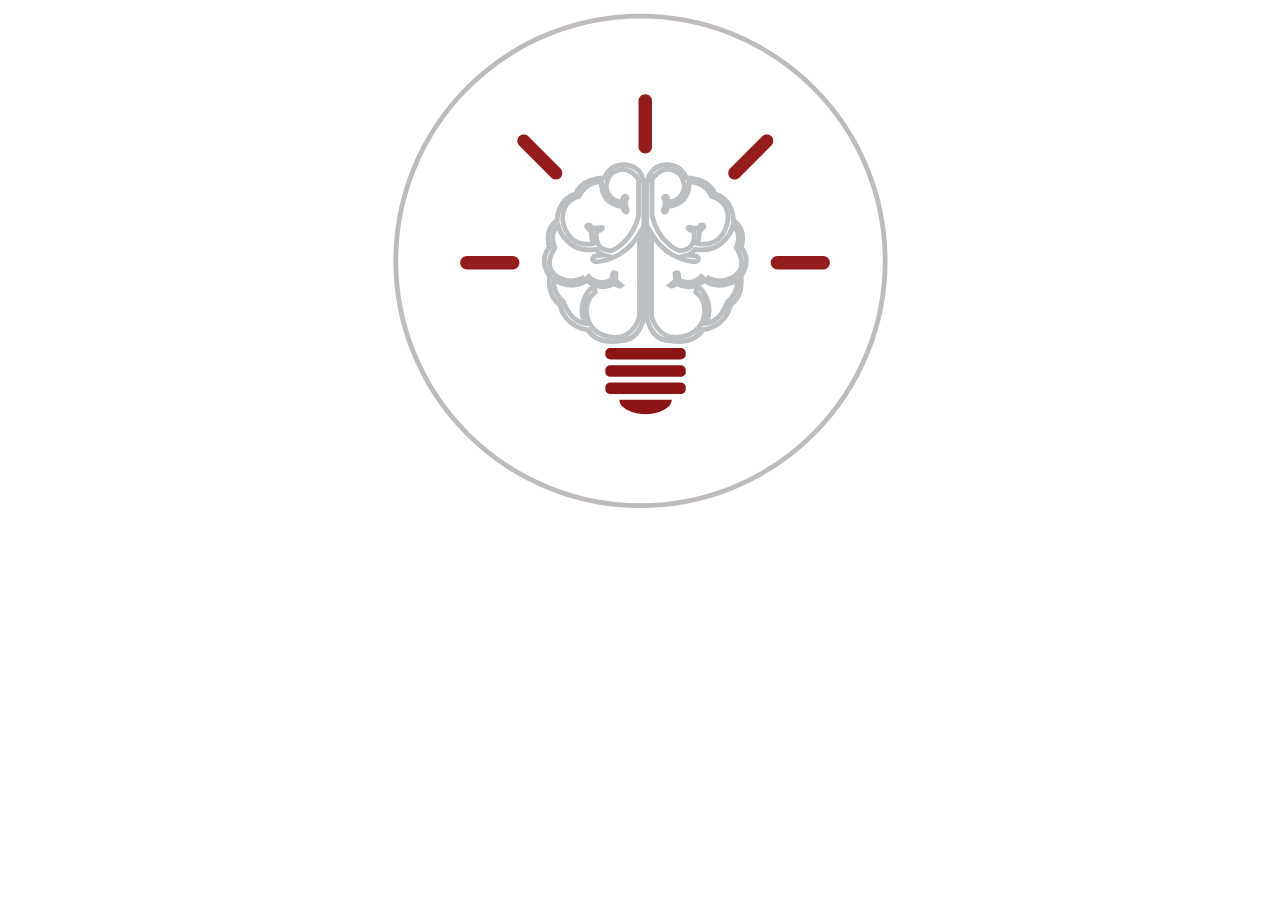
<file: images/cere/index.html>
<!DOCTYPE html>
<htm lang = "en" class= "no-js">
<head>
<meta charset = "UTF-8"/>
<meta http-equiv="Content-Type" content= "image/svg+xml"/>
<meta http-equiv="X-UA-Compatible" content="IE-egde, chrome=1">
<meta name="viewport" content="width=device-width, initial-scale=1.0">
<title>SVG</title>
<meta name="robots" content="index,follow">
<meta name="viewport" content="width=device-width, initial-scale=1.0">
 </head>

<body style="text-align:center;">
<img src="cere.svg" width="500px">
</body>


</html>
</file>
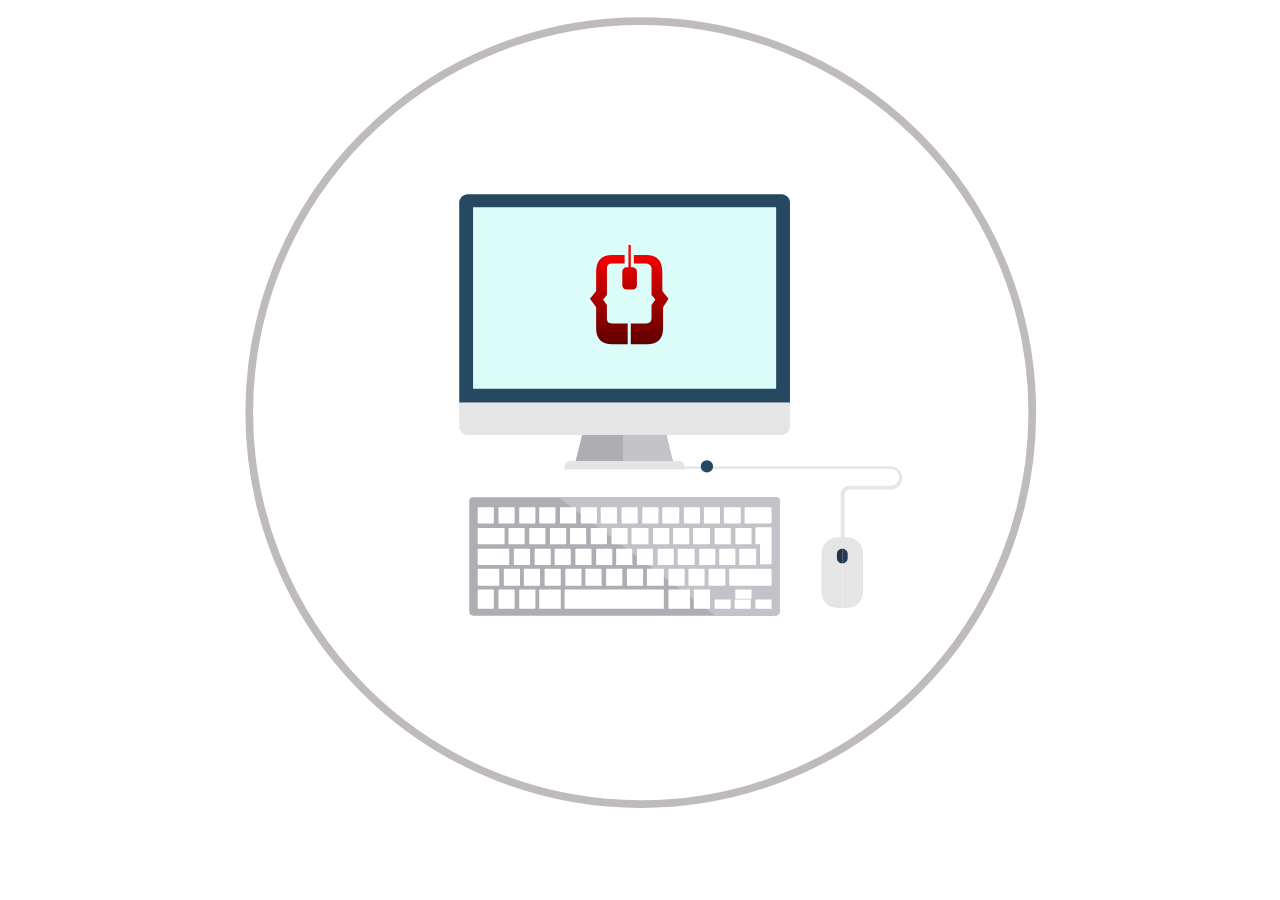
<file: images/compu/index.html>
<!DOCTYPE html>
<htm lang = "en" class= "no-js">
<head>
<meta charset = "UTF-8"/>
<meta http-equiv="Content-Type" content= "image/svg+xml"/>
<meta http-equiv="X-UA-Compatible" content="IE-egde, chrome=1">
<meta name="viewport" content="width=device-width, initial-scale=1.0">
<title>SVG</title>
<meta name="robots" content="index,follow">
<meta name="viewport" content="width=device-width, initial-scale=1.0">
 </head>

<body style="text-align:center;">
<img src="compu.svg" width="800px">



</body>


</html>
</file>
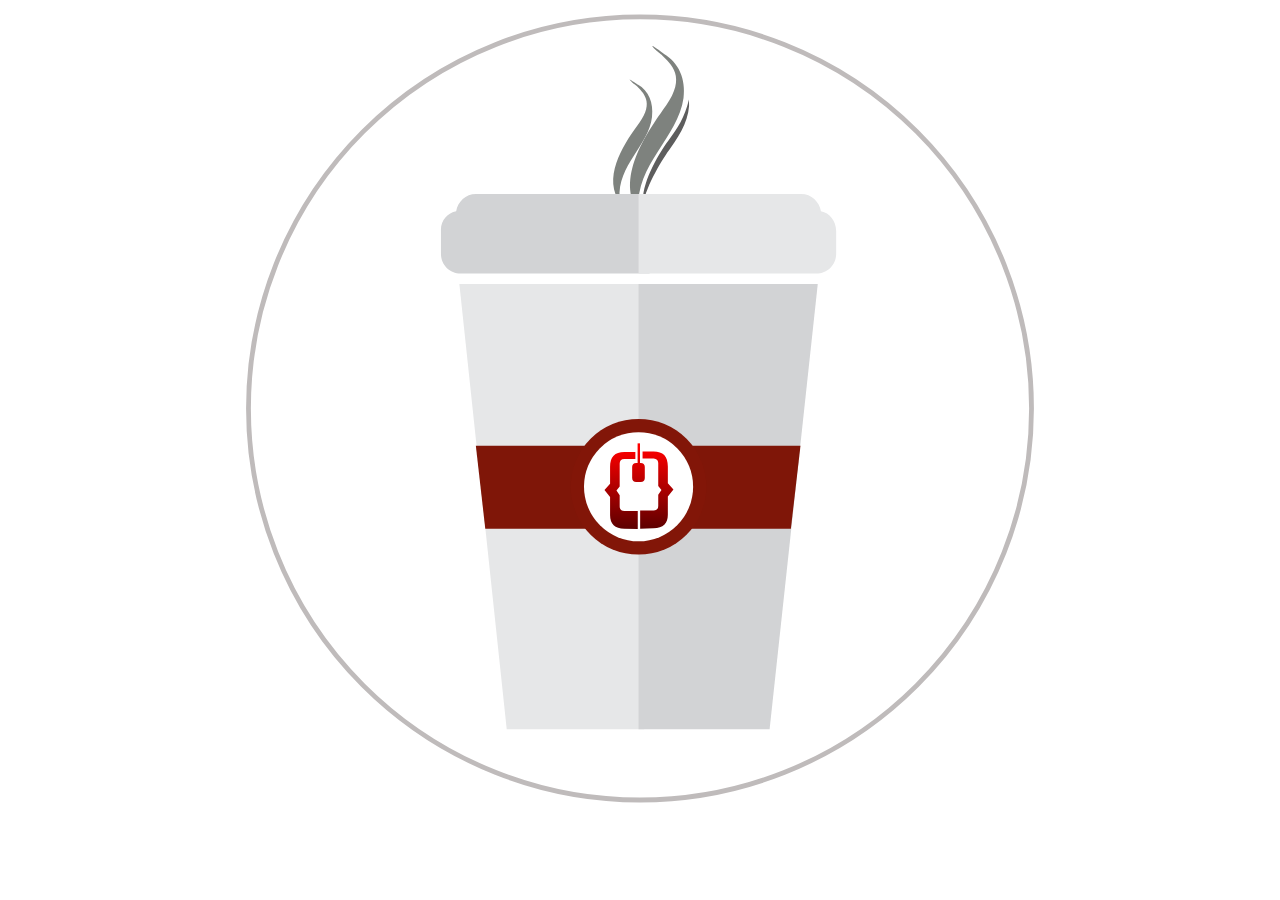
<file: images/interactive/index.html>
<!DOCTYPE html>
<htm lang = "en" class= "no-js">
<head>
<meta charset = "UTF-8"/>
<meta http-equiv="Content-Type" content= "image/svg+xml"/>
<meta http-equiv="X-UA-Compatible" content="IE-egde, chrome=1">
<meta name="viewport" content="width=device-width, initial-scale=1.0">
<title>SVG</title>
<meta name="robots" content="index,follow">
<meta name="viewport" content="width=device-width, initial-scale=1.0">
 </head>

<body style="text-align:center;">
<img src="mug.svg" width="800px">
</body>


</html>
</file>
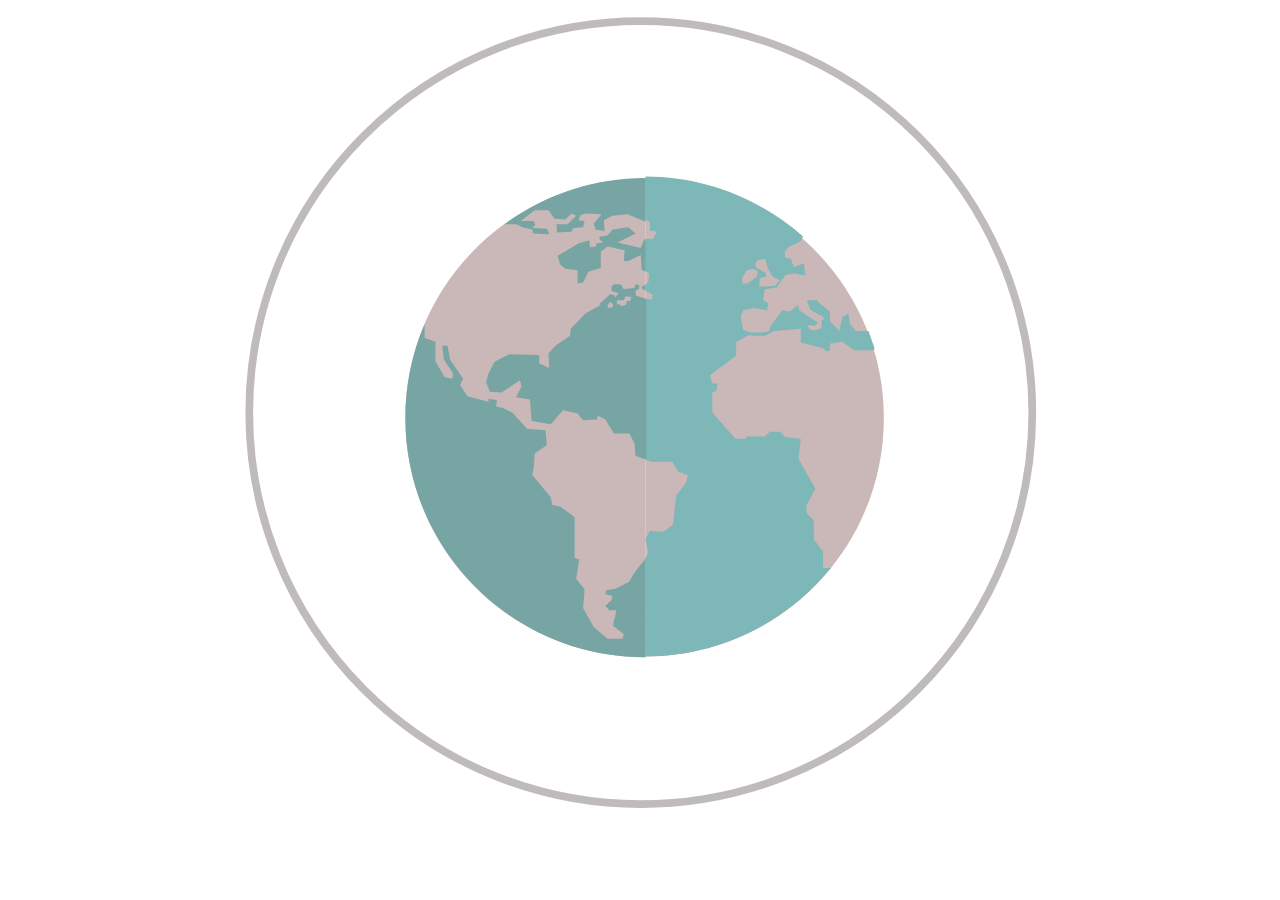
<file: images/mundo/index.html>
<!DOCTYPE html>
<htm lang = "en" class= "no-js">
<head>
<meta charset = "UTF-8"/>
<meta http-equiv="Content-Type" content= "image/svg+xml"/>
<meta http-equiv="X-UA-Compatible" content="IE-egde, chrome=1">
<meta name="viewport" content="width=device-width, initial-scale=1.0">
<title>SVG</title>
<meta name="robots" content="index,follow">
<meta name="viewport" content="width=device-width, initial-scale=1.0">
 </head>

<body style="text-align:center;">
<img src="mundo.svg" width="800px">



</body>


</html>
</file>
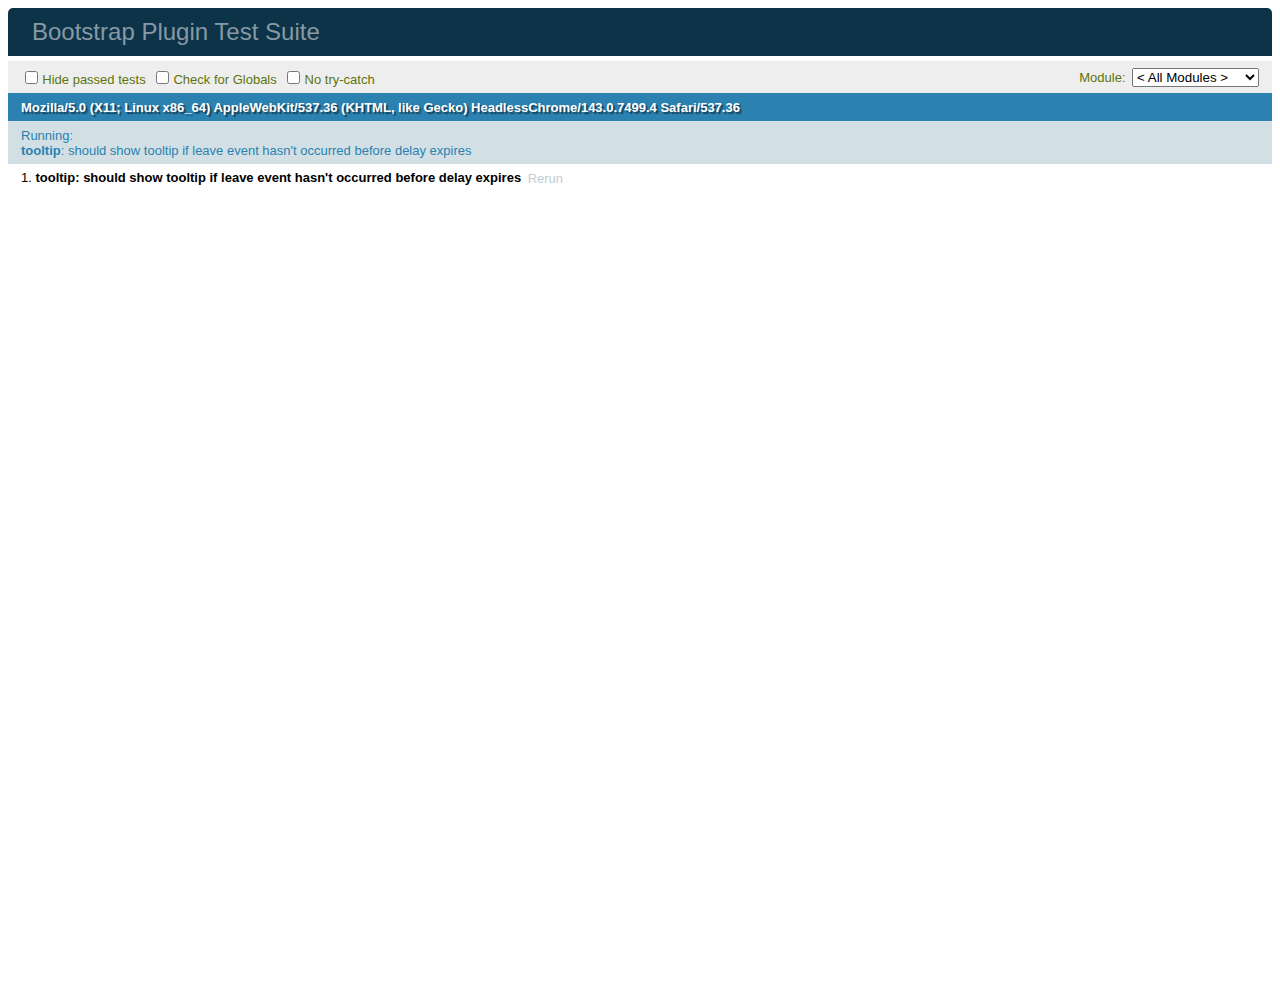
<file: bootstrap/js/tests/index.html>
<!DOCTYPE html>
<html>
  <head>
    <meta charset="utf-8">
    <title>Bootstrap Plugin Test Suite</title>
    <meta name="viewport" content="width=device-width, initial-scale=1">

    <!-- jQuery -->
    <script src="vendor/jquery.min.js"></script>

    <!-- QUnit -->
    <link rel="stylesheet" href="vendor/qunit.css" media="screen">
    <script src="vendor/qunit.js"></script>
    <style>
      #qunit-tests > li.pass {
        display: none;/* Make it easier to see failing tests in Sauce screencasts */
      }

      #qunit-fixture {
        top: 0;
        left: 0;
      }
    </style>
    <script>
      // See https://github.com/axemclion/grunt-saucelabs#test-result-details-with-qunit
      var log = []
      QUnit.done(function (testResults) {
        var tests = []
        for (var i = 0, len = log.length; i < len; i++) {
          var details = log[i]
          tests.push({
            name: details.name,
            result: details.result,
            expected: details.expected,
            actual: details.actual,
            source: details.source
          })
        }
        testResults.tests = tests

        window.global_test_results = testResults
      })

      QUnit.testStart(function (testDetails) {
        $(window).scrollTop(0)
        QUnit.log = function (details) {
          if (!details.result) {
            details.name = testDetails.name
            log.push(details)
          }
        }
      })

      // Cleanup
      QUnit.testDone(function () {
        $('#qunit-fixture').empty()
        $('#modal-test, .modal-backdrop').remove()
      })
    </script>

    <!-- Plugin sources -->
    <script>$.support.transition = false</script>
    <script src="../../js/alert.js"></script>
    <script src="../../js/button.js"></script>
    <script src="../../js/carousel.js"></script>
    <script src="../../js/collapse.js"></script>
    <script src="../../js/dropdown.js"></script>
    <script src="../../js/modal.js"></script>
    <script src="../../js/scrollspy.js"></script>
    <script src="../../js/tab.js"></script>
    <script src="../../js/tooltip.js"></script>
    <script src="../../js/popover.js"></script>
    <script src="../../js/affix.js"></script>

    <!-- Unit tests -->
    <script src="unit/alert.js"></script>
    <script src="unit/button.js"></script>
    <script src="unit/carousel.js"></script>
    <script src="unit/collapse.js"></script>
    <script src="unit/dropdown.js"></script>
    <script src="unit/modal.js"></script>
    <script src="unit/scrollspy.js"></script>
    <script src="unit/tab.js"></script>
    <script src="unit/tooltip.js"></script>
    <script src="unit/popover.js"></script>
    <script src="unit/affix.js"></script>

  </head>
  <body>
    <div id="qunit-container">
      <div id="qunit"></div>
      <div id="qunit-fixture"></div>
    </div>
  </body>
</html>
</file>
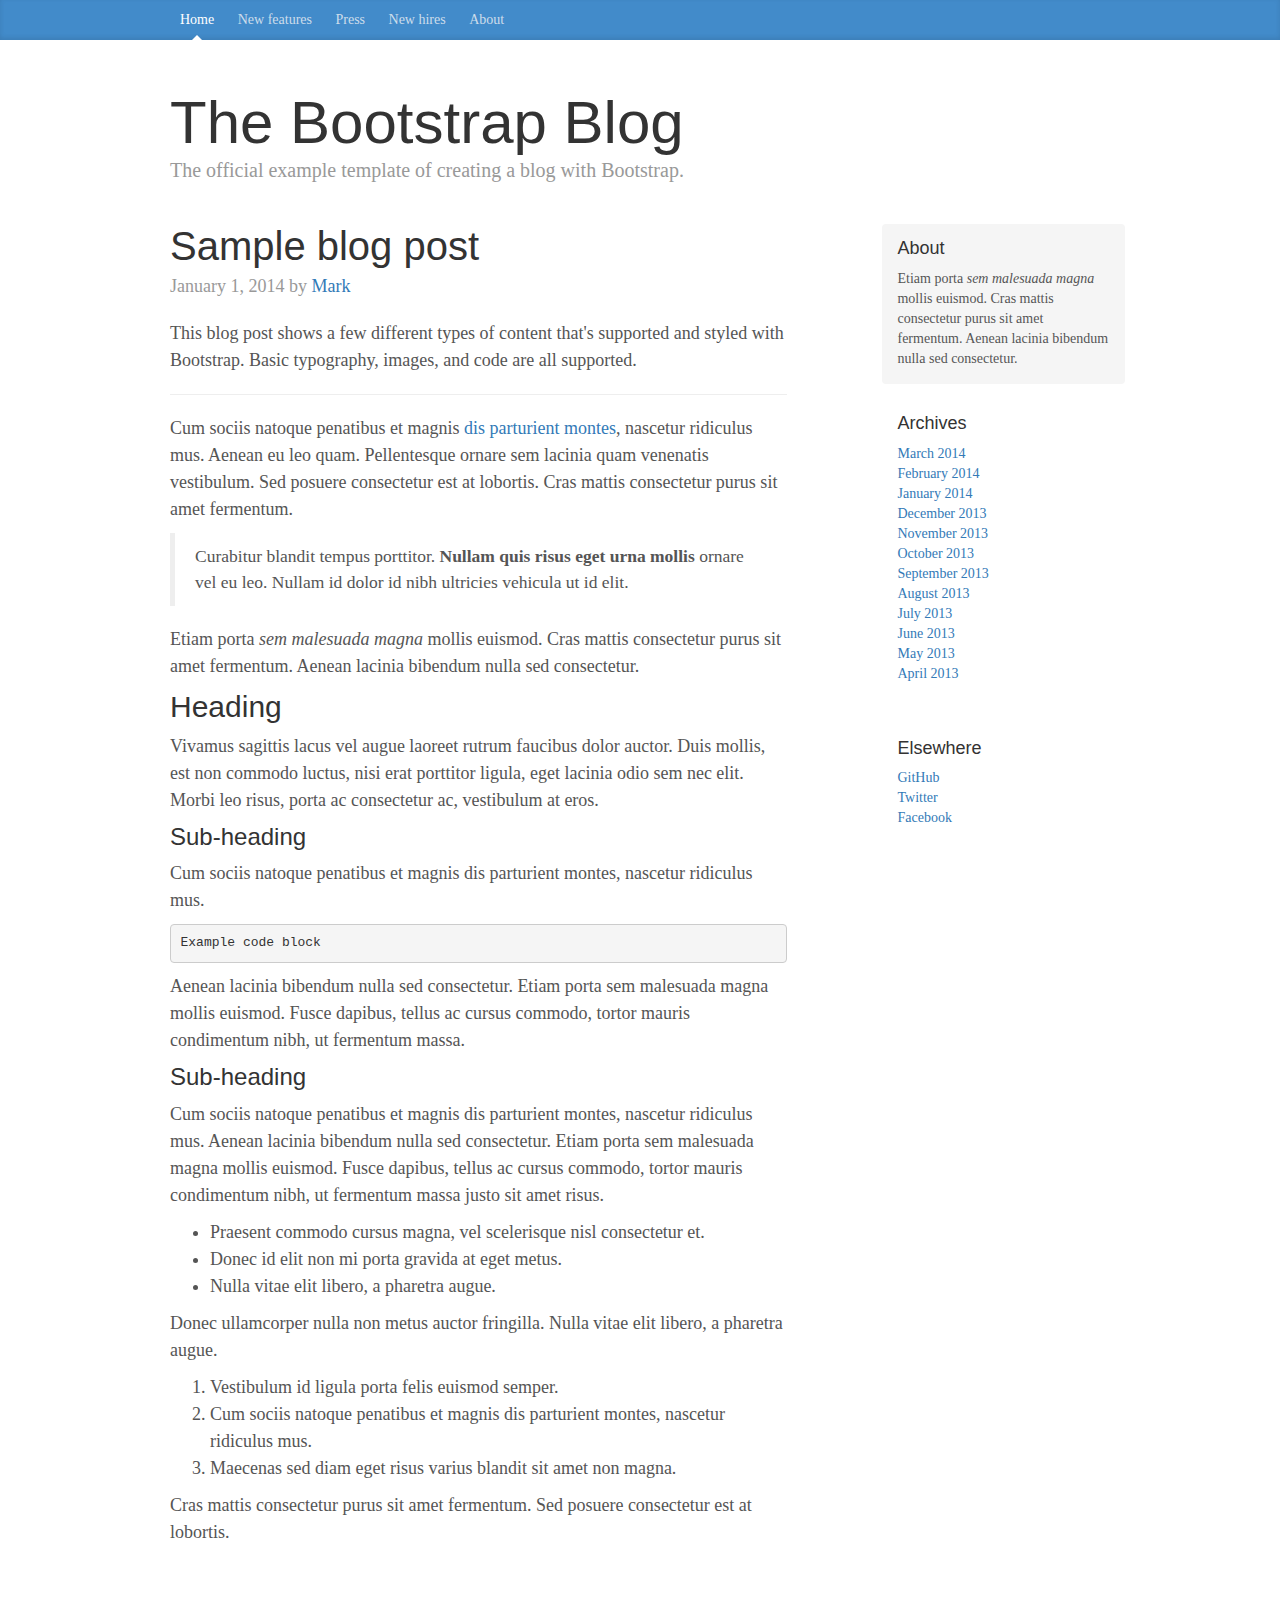
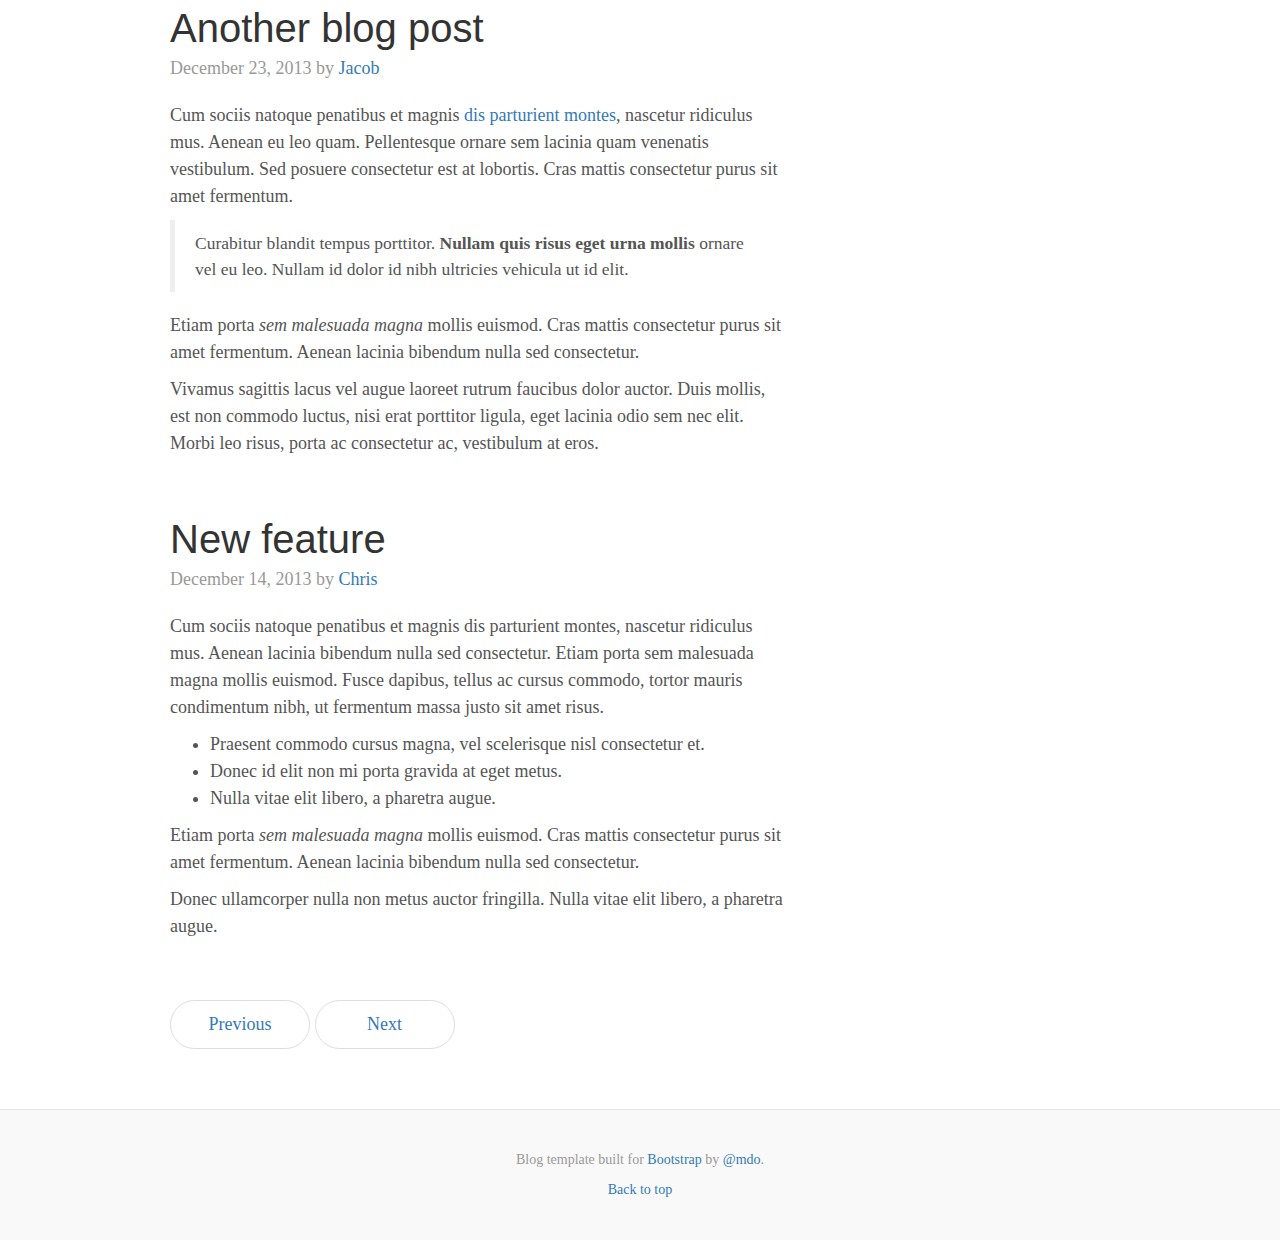
<file: bootstrap/docs/examples/blog/index.html>
<!DOCTYPE html>
<html lang="en">
  <head>
    <meta charset="utf-8">
    <meta http-equiv="X-UA-Compatible" content="IE=edge">
    <meta name="viewport" content="width=device-width, initial-scale=1">
    <meta name="description" content="">
    <meta name="author" content="">
    <link rel="icon" href="../../favicon.ico">

    <title>Blog Template for Bootstrap</title>

    <!-- Bootstrap core CSS -->
    <link href="../../dist/css/bootstrap.min.css" rel="stylesheet">

    <!-- Custom styles for this template -->
    <link href="blog.css" rel="stylesheet">

    <!-- Just for debugging purposes. Don't actually copy these 2 lines! -->
    <!--[if lt IE 9]><script src="../../assets/js/ie8-responsive-file-warning.js"></script><![endif]-->
    <script src="../../assets/js/ie-emulation-modes-warning.js"></script>

    <!-- HTML5 shim and Respond.js for IE8 support of HTML5 elements and media queries -->
    <!--[if lt IE 9]>
      <script src="https://oss.maxcdn.com/html5shiv/3.7.2/html5shiv.min.js"></script>
      <script src="https://oss.maxcdn.com/respond/1.4.2/respond.min.js"></script>
    <![endif]-->
  </head>

  <body>

    <div class="blog-masthead">
      <div class="container">
        <nav class="blog-nav">
          <a class="blog-nav-item active" href="#">Home</a>
          <a class="blog-nav-item" href="#">New features</a>
          <a class="blog-nav-item" href="#">Press</a>
          <a class="blog-nav-item" href="#">New hires</a>
          <a class="blog-nav-item" href="#">About</a>
        </nav>
      </div>
    </div>

    <div class="container">

      <div class="blog-header">
        <h1 class="blog-title">The Bootstrap Blog</h1>
        <p class="lead blog-description">The official example template of creating a blog with Bootstrap.</p>
      </div>

      <div class="row">

        <div class="col-sm-8 blog-main">

          <div class="blog-post">
            <h2 class="blog-post-title">Sample blog post</h2>
            <p class="blog-post-meta">January 1, 2014 by <a href="#">Mark</a></p>

            <p>This blog post shows a few different types of content that's supported and styled with Bootstrap. Basic typography, images, and code are all supported.</p>
            <hr>
            <p>Cum sociis natoque penatibus et magnis <a href="#">dis parturient montes</a>, nascetur ridiculus mus. Aenean eu leo quam. Pellentesque ornare sem lacinia quam venenatis vestibulum. Sed posuere consectetur est at lobortis. Cras mattis consectetur purus sit amet fermentum.</p>
            <blockquote>
              <p>Curabitur blandit tempus porttitor. <strong>Nullam quis risus eget urna mollis</strong> ornare vel eu leo. Nullam id dolor id nibh ultricies vehicula ut id elit.</p>
            </blockquote>
            <p>Etiam porta <em>sem malesuada magna</em> mollis euismod. Cras mattis consectetur purus sit amet fermentum. Aenean lacinia bibendum nulla sed consectetur.</p>
            <h2>Heading</h2>
            <p>Vivamus sagittis lacus vel augue laoreet rutrum faucibus dolor auctor. Duis mollis, est non commodo luctus, nisi erat porttitor ligula, eget lacinia odio sem nec elit. Morbi leo risus, porta ac consectetur ac, vestibulum at eros.</p>
            <h3>Sub-heading</h3>
            <p>Cum sociis natoque penatibus et magnis dis parturient montes, nascetur ridiculus mus.</p>
            <pre><code>Example code block</code></pre>
            <p>Aenean lacinia bibendum nulla sed consectetur. Etiam porta sem malesuada magna mollis euismod. Fusce dapibus, tellus ac cursus commodo, tortor mauris condimentum nibh, ut fermentum massa.</p>
            <h3>Sub-heading</h3>
            <p>Cum sociis natoque penatibus et magnis dis parturient montes, nascetur ridiculus mus. Aenean lacinia bibendum nulla sed consectetur. Etiam porta sem malesuada magna mollis euismod. Fusce dapibus, tellus ac cursus commodo, tortor mauris condimentum nibh, ut fermentum massa justo sit amet risus.</p>
            <ul>
              <li>Praesent commodo cursus magna, vel scelerisque nisl consectetur et.</li>
              <li>Donec id elit non mi porta gravida at eget metus.</li>
              <li>Nulla vitae elit libero, a pharetra augue.</li>
            </ul>
            <p>Donec ullamcorper nulla non metus auctor fringilla. Nulla vitae elit libero, a pharetra augue.</p>
            <ol>
              <li>Vestibulum id ligula porta felis euismod semper.</li>
              <li>Cum sociis natoque penatibus et magnis dis parturient montes, nascetur ridiculus mus.</li>
              <li>Maecenas sed diam eget risus varius blandit sit amet non magna.</li>
            </ol>
            <p>Cras mattis consectetur purus sit amet fermentum. Sed posuere consectetur est at lobortis.</p>
          </div><!-- /.blog-post -->

          <div class="blog-post">
            <h2 class="blog-post-title">Another blog post</h2>
            <p class="blog-post-meta">December 23, 2013 by <a href="#">Jacob</a></p>

            <p>Cum sociis natoque penatibus et magnis <a href="#">dis parturient montes</a>, nascetur ridiculus mus. Aenean eu leo quam. Pellentesque ornare sem lacinia quam venenatis vestibulum. Sed posuere consectetur est at lobortis. Cras mattis consectetur purus sit amet fermentum.</p>
            <blockquote>
              <p>Curabitur blandit tempus porttitor. <strong>Nullam quis risus eget urna mollis</strong> ornare vel eu leo. Nullam id dolor id nibh ultricies vehicula ut id elit.</p>
            </blockquote>
            <p>Etiam porta <em>sem malesuada magna</em> mollis euismod. Cras mattis consectetur purus sit amet fermentum. Aenean lacinia bibendum nulla sed consectetur.</p>
            <p>Vivamus sagittis lacus vel augue laoreet rutrum faucibus dolor auctor. Duis mollis, est non commodo luctus, nisi erat porttitor ligula, eget lacinia odio sem nec elit. Morbi leo risus, porta ac consectetur ac, vestibulum at eros.</p>
          </div><!-- /.blog-post -->

          <div class="blog-post">
            <h2 class="blog-post-title">New feature</h2>
            <p class="blog-post-meta">December 14, 2013 by <a href="#">Chris</a></p>

            <p>Cum sociis natoque penatibus et magnis dis parturient montes, nascetur ridiculus mus. Aenean lacinia bibendum nulla sed consectetur. Etiam porta sem malesuada magna mollis euismod. Fusce dapibus, tellus ac cursus commodo, tortor mauris condimentum nibh, ut fermentum massa justo sit amet risus.</p>
            <ul>
              <li>Praesent commodo cursus magna, vel scelerisque nisl consectetur et.</li>
              <li>Donec id elit non mi porta gravida at eget metus.</li>
              <li>Nulla vitae elit libero, a pharetra augue.</li>
            </ul>
            <p>Etiam porta <em>sem malesuada magna</em> mollis euismod. Cras mattis consectetur purus sit amet fermentum. Aenean lacinia bibendum nulla sed consectetur.</p>
            <p>Donec ullamcorper nulla non metus auctor fringilla. Nulla vitae elit libero, a pharetra augue.</p>
          </div><!-- /.blog-post -->

          <nav>
            <ul class="pager">
              <li><a href="#">Previous</a></li>
              <li><a href="#">Next</a></li>
            </ul>
          </nav>

        </div><!-- /.blog-main -->

        <div class="col-sm-3 col-sm-offset-1 blog-sidebar">
          <div class="sidebar-module sidebar-module-inset">
            <h4>About</h4>
            <p>Etiam porta <em>sem malesuada magna</em> mollis euismod. Cras mattis consectetur purus sit amet fermentum. Aenean lacinia bibendum nulla sed consectetur.</p>
          </div>
          <div class="sidebar-module">
            <h4>Archives</h4>
            <ol class="list-unstyled">
              <li><a href="#">March 2014</a></li>
              <li><a href="#">February 2014</a></li>
              <li><a href="#">January 2014</a></li>
              <li><a href="#">December 2013</a></li>
              <li><a href="#">November 2013</a></li>
              <li><a href="#">October 2013</a></li>
              <li><a href="#">September 2013</a></li>
              <li><a href="#">August 2013</a></li>
              <li><a href="#">July 2013</a></li>
              <li><a href="#">June 2013</a></li>
              <li><a href="#">May 2013</a></li>
              <li><a href="#">April 2013</a></li>
            </ol>
          </div>
          <div class="sidebar-module">
            <h4>Elsewhere</h4>
            <ol class="list-unstyled">
              <li><a href="#">GitHub</a></li>
              <li><a href="#">Twitter</a></li>
              <li><a href="#">Facebook</a></li>
            </ol>
          </div>
        </div><!-- /.blog-sidebar -->

      </div><!-- /.row -->

    </div><!-- /.container -->

    <footer class="blog-footer">
      <p>Blog template built for <a href="http://getbootstrap.com">Bootstrap</a> by <a href="https://twitter.com/mdo">@mdo</a>.</p>
      <p>
        <a href="#">Back to top</a>
      </p>
    </footer>


    <!-- Bootstrap core JavaScript
    ================================================== -->
    <!-- Placed at the end of the document so the pages load faster -->
    <script src="https://ajax.googleapis.com/ajax/libs/jquery/1.11.2/jquery.min.js"></script>
    <script src="../../dist/js/bootstrap.min.js"></script>
    <script src="../../assets/js/docs.min.js"></script>
    <!-- IE10 viewport hack for Surface/desktop Windows 8 bug -->
    <script src="../../assets/js/ie10-viewport-bug-workaround.js"></script>
  </body>
</html>
</file>
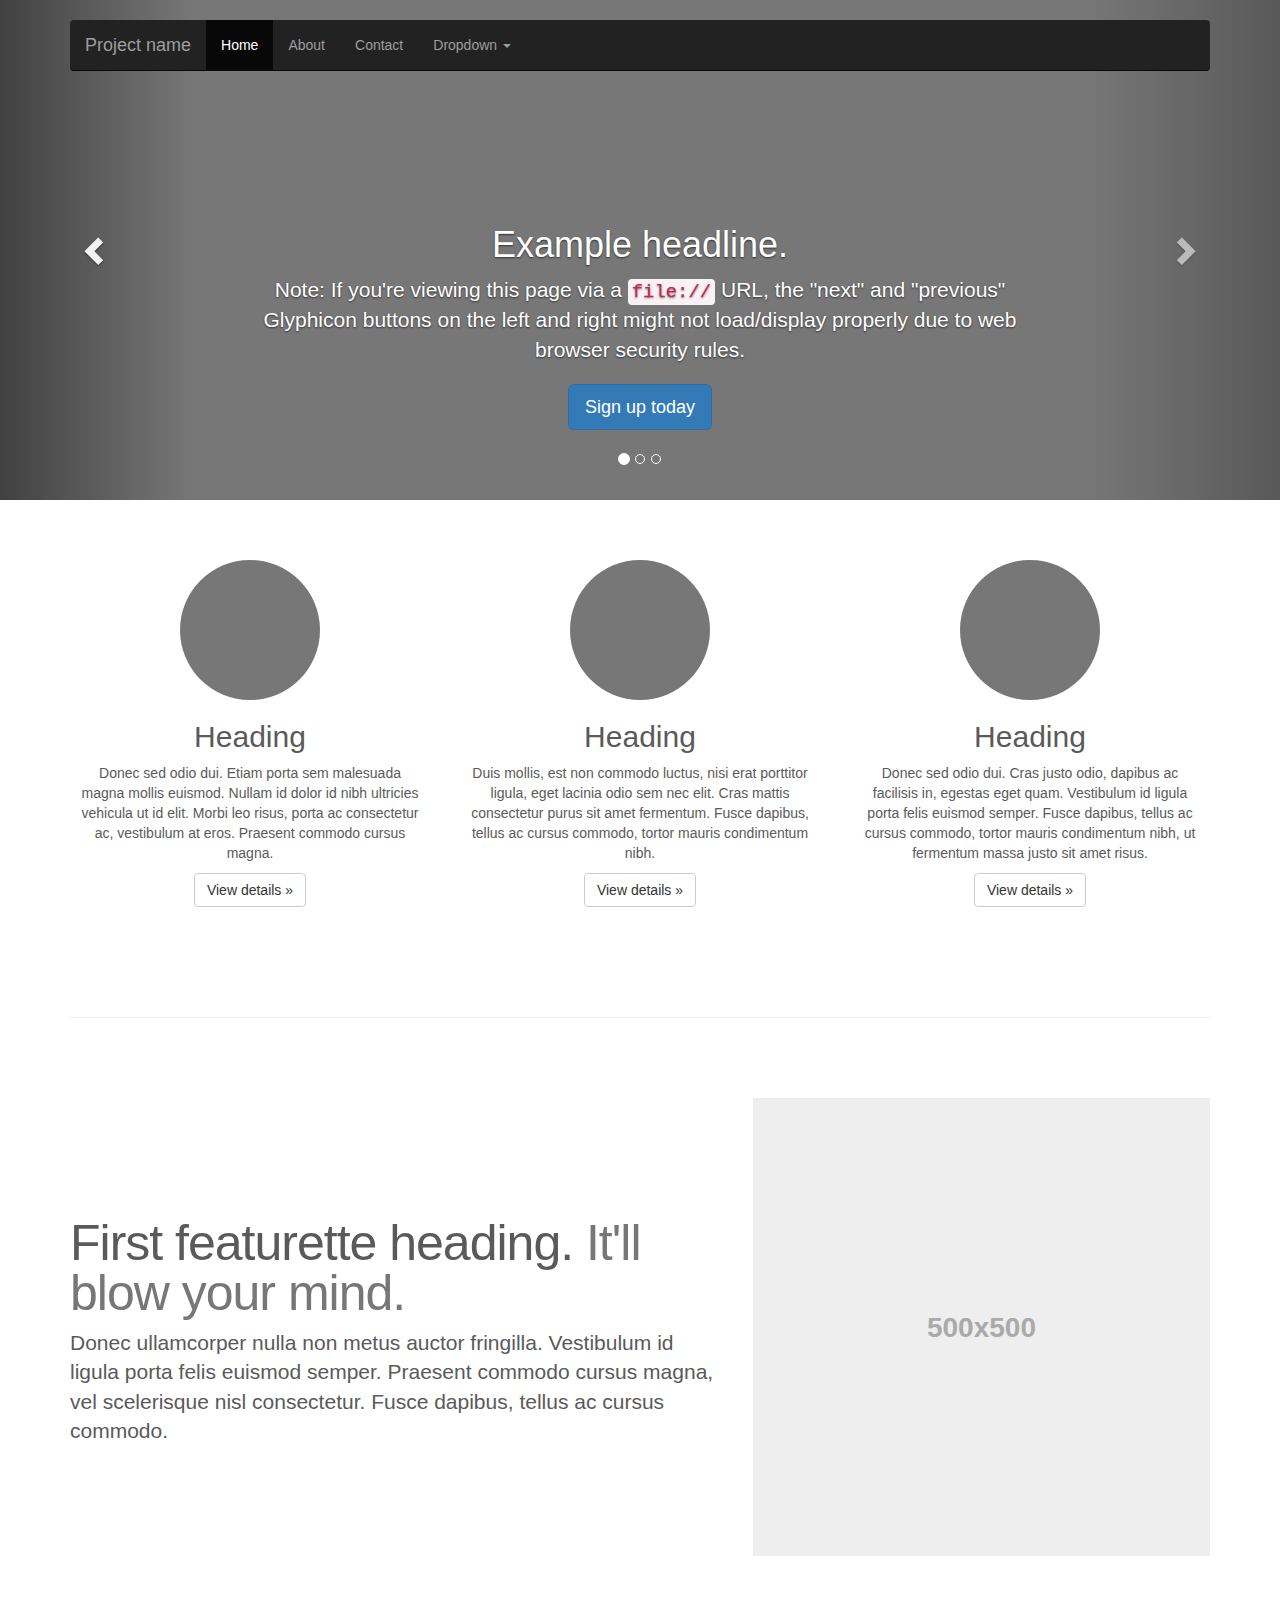
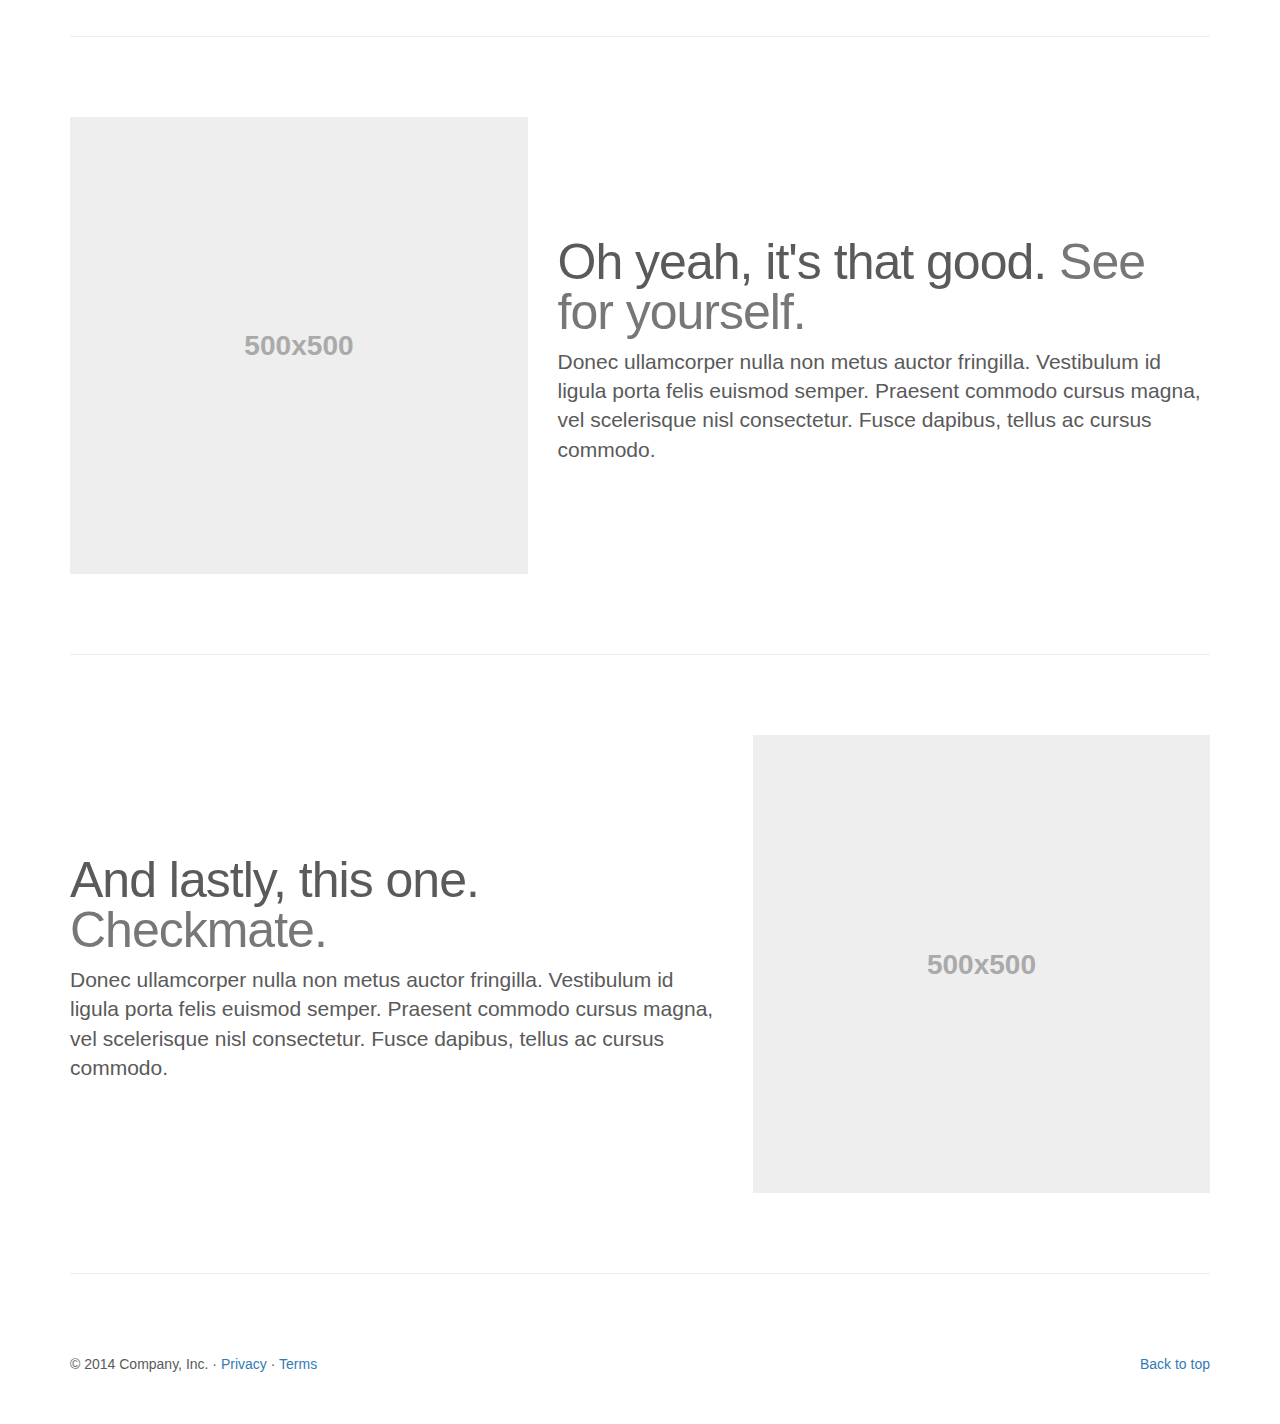
<file: bootstrap/docs/examples/carousel/index.html>
<!DOCTYPE html>
<html lang="en">
  <head>
    <meta charset="utf-8">
    <meta http-equiv="X-UA-Compatible" content="IE=edge">
    <meta name="viewport" content="width=device-width, initial-scale=1">
    <meta name="description" content="">
    <meta name="author" content="">
    <link rel="icon" href="../../favicon.ico">

    <title>Carousel Template for Bootstrap</title>

    <!-- Bootstrap core CSS -->
    <link href="../../dist/css/bootstrap.min.css" rel="stylesheet">

    <!-- Just for debugging purposes. Don't actually copy these 2 lines! -->
    <!--[if lt IE 9]><script src="../../assets/js/ie8-responsive-file-warning.js"></script><![endif]-->
    <script src="../../assets/js/ie-emulation-modes-warning.js"></script>

    <!-- HTML5 shim and Respond.js for IE8 support of HTML5 elements and media queries -->
    <!--[if lt IE 9]>
      <script src="https://oss.maxcdn.com/html5shiv/3.7.2/html5shiv.min.js"></script>
      <script src="https://oss.maxcdn.com/respond/1.4.2/respond.min.js"></script>
    <![endif]-->

    <!-- Custom styles for this template -->
    <link href="carousel.css" rel="stylesheet">
  </head>
<!-- NAVBAR
================================================== -->
  <body>
    <div class="navbar-wrapper">
      <div class="container">

        <nav class="navbar navbar-inverse navbar-static-top">
          <div class="container">
            <div class="navbar-header">
              <button type="button" class="navbar-toggle collapsed" data-toggle="collapse" data-target="#navbar" aria-expanded="false" aria-controls="navbar">
                <span class="sr-only">Toggle navigation</span>
                <span class="icon-bar"></span>
                <span class="icon-bar"></span>
                <span class="icon-bar"></span>
              </button>
              <a class="navbar-brand" href="#">Project name</a>
            </div>
            <div id="navbar" class="navbar-collapse collapse">
              <ul class="nav navbar-nav">
                <li class="active"><a href="#">Home</a></li>
                <li><a href="#about">About</a></li>
                <li><a href="#contact">Contact</a></li>
                <li class="dropdown">
                  <a href="#" class="dropdown-toggle" data-toggle="dropdown" role="button" aria-expanded="false">Dropdown <span class="caret"></span></a>
                  <ul class="dropdown-menu" role="menu">
                    <li><a href="#">Action</a></li>
                    <li><a href="#">Another action</a></li>
                    <li><a href="#">Something else here</a></li>
                    <li class="divider"></li>
                    <li class="dropdown-header">Nav header</li>
                    <li><a href="#">Separated link</a></li>
                    <li><a href="#">One more separated link</a></li>
                  </ul>
                </li>
              </ul>
            </div>
          </div>
        </nav>

      </div>
    </div>


    <!-- Carousel
    ================================================== -->
    <div id="myCarousel" class="carousel slide" data-ride="carousel">
      <!-- Indicators -->
      <ol class="carousel-indicators">
        <li data-target="#myCarousel" data-slide-to="0" class="active"></li>
        <li data-target="#myCarousel" data-slide-to="1"></li>
        <li data-target="#myCarousel" data-slide-to="2"></li>
      </ol>
      <div class="carousel-inner" role="listbox">
        <div class="item active">
          <img src="[data-uri]" alt="First slide">
          <div class="container">
            <div class="carousel-caption">
              <h1>Example headline.</h1>
              <p>Note: If you're viewing this page via a <code>file://</code> URL, the "next" and "previous" Glyphicon buttons on the left and right might not load/display properly due to web browser security rules.</p>
              <p><a class="btn btn-lg btn-primary" href="#" role="button">Sign up today</a></p>
            </div>
          </div>
        </div>
        <div class="item">
          <img src="[data-uri]" alt="Second slide">
          <div class="container">
            <div class="carousel-caption">
              <h1>Another example headline.</h1>
              <p>Cras justo odio, dapibus ac facilisis in, egestas eget quam. Donec id elit non mi porta gravida at eget metus. Nullam id dolor id nibh ultricies vehicula ut id elit.</p>
              <p><a class="btn btn-lg btn-primary" href="#" role="button">Learn more</a></p>
            </div>
          </div>
        </div>
        <div class="item">
          <img src="[data-uri]" alt="Third slide">
          <div class="container">
            <div class="carousel-caption">
              <h1>One more for good measure.</h1>
              <p>Cras justo odio, dapibus ac facilisis in, egestas eget quam. Donec id elit non mi porta gravida at eget metus. Nullam id dolor id nibh ultricies vehicula ut id elit.</p>
              <p><a class="btn btn-lg btn-primary" href="#" role="button">Browse gallery</a></p>
            </div>
          </div>
        </div>
      </div>
      <a class="left carousel-control" href="#myCarousel" role="button" data-slide="prev">
        <span class="glyphicon glyphicon-chevron-left" aria-hidden="true"></span>
        <span class="sr-only">Previous</span>
      </a>
      <a class="right carousel-control" href="#myCarousel" role="button" data-slide="next">
        <span class="glyphicon glyphicon-chevron-right" aria-hidden="true"></span>
        <span class="sr-only">Next</span>
      </a>
    </div><!-- /.carousel -->


    <!-- Marketing messaging and featurettes
    ================================================== -->
    <!-- Wrap the rest of the page in another container to center all the content. -->

    <div class="container marketing">

      <!-- Three columns of text below the carousel -->
      <div class="row">
        <div class="col-lg-4">
          <img class="img-circle" src="[data-uri]" alt="Generic placeholder image" style="width: 140px; height: 140px;">
          <h2>Heading</h2>
          <p>Donec sed odio dui. Etiam porta sem malesuada magna mollis euismod. Nullam id dolor id nibh ultricies vehicula ut id elit. Morbi leo risus, porta ac consectetur ac, vestibulum at eros. Praesent commodo cursus magna.</p>
          <p><a class="btn btn-default" href="#" role="button">View details &raquo;</a></p>
        </div><!-- /.col-lg-4 -->
        <div class="col-lg-4">
          <img class="img-circle" src="[data-uri]" alt="Generic placeholder image" style="width: 140px; height: 140px;">
          <h2>Heading</h2>
          <p>Duis mollis, est non commodo luctus, nisi erat porttitor ligula, eget lacinia odio sem nec elit. Cras mattis consectetur purus sit amet fermentum. Fusce dapibus, tellus ac cursus commodo, tortor mauris condimentum nibh.</p>
          <p><a class="btn btn-default" href="#" role="button">View details &raquo;</a></p>
        </div><!-- /.col-lg-4 -->
        <div class="col-lg-4">
          <img class="img-circle" src="[data-uri]" alt="Generic placeholder image" style="width: 140px; height: 140px;">
          <h2>Heading</h2>
          <p>Donec sed odio dui. Cras justo odio, dapibus ac facilisis in, egestas eget quam. Vestibulum id ligula porta felis euismod semper. Fusce dapibus, tellus ac cursus commodo, tortor mauris condimentum nibh, ut fermentum massa justo sit amet risus.</p>
          <p><a class="btn btn-default" href="#" role="button">View details &raquo;</a></p>
        </div><!-- /.col-lg-4 -->
      </div><!-- /.row -->


      <!-- START THE FEATURETTES -->

      <hr class="featurette-divider">

      <div class="row featurette">
        <div class="col-md-7">
          <h2 class="featurette-heading">First featurette heading. <span class="text-muted">It'll blow your mind.</span></h2>
          <p class="lead">Donec ullamcorper nulla non metus auctor fringilla. Vestibulum id ligula porta felis euismod semper. Praesent commodo cursus magna, vel scelerisque nisl consectetur. Fusce dapibus, tellus ac cursus commodo.</p>
        </div>
        <div class="col-md-5">
          <img class="featurette-image img-responsive" data-src="holder.js/500x500/auto" alt="Generic placeholder image">
        </div>
      </div>

      <hr class="featurette-divider">

      <div class="row featurette">
        <div class="col-md-5">
          <img class="featurette-image img-responsive" data-src="holder.js/500x500/auto" alt="Generic placeholder image">
        </div>
        <div class="col-md-7">
          <h2 class="featurette-heading">Oh yeah, it's that good. <span class="text-muted">See for yourself.</span></h2>
          <p class="lead">Donec ullamcorper nulla non metus auctor fringilla. Vestibulum id ligula porta felis euismod semper. Praesent commodo cursus magna, vel scelerisque nisl consectetur. Fusce dapibus, tellus ac cursus commodo.</p>
        </div>
      </div>

      <hr class="featurette-divider">

      <div class="row featurette">
        <div class="col-md-7">
          <h2 class="featurette-heading">And lastly, this one. <span class="text-muted">Checkmate.</span></h2>
          <p class="lead">Donec ullamcorper nulla non metus auctor fringilla. Vestibulum id ligula porta felis euismod semper. Praesent commodo cursus magna, vel scelerisque nisl consectetur. Fusce dapibus, tellus ac cursus commodo.</p>
        </div>
        <div class="col-md-5">
          <img class="featurette-image img-responsive" data-src="holder.js/500x500/auto" alt="Generic placeholder image">
        </div>
      </div>

      <hr class="featurette-divider">

      <!-- /END THE FEATURETTES -->


      <!-- FOOTER -->
      <footer>
        <p class="pull-right"><a href="#">Back to top</a></p>
        <p>&copy; 2014 Company, Inc. &middot; <a href="#">Privacy</a> &middot; <a href="#">Terms</a></p>
      </footer>

    </div><!-- /.container -->


    <!-- Bootstrap core JavaScript
    ================================================== -->
    <!-- Placed at the end of the document so the pages load faster -->
    <script src="https://ajax.googleapis.com/ajax/libs/jquery/1.11.2/jquery.min.js"></script>
    <script src="../../dist/js/bootstrap.min.js"></script>
    <script src="../../assets/js/docs.min.js"></script>
    <!-- IE10 viewport hack for Surface/desktop Windows 8 bug -->
    <script src="../../assets/js/ie10-viewport-bug-workaround.js"></script>
  </body>
</html>
</file>
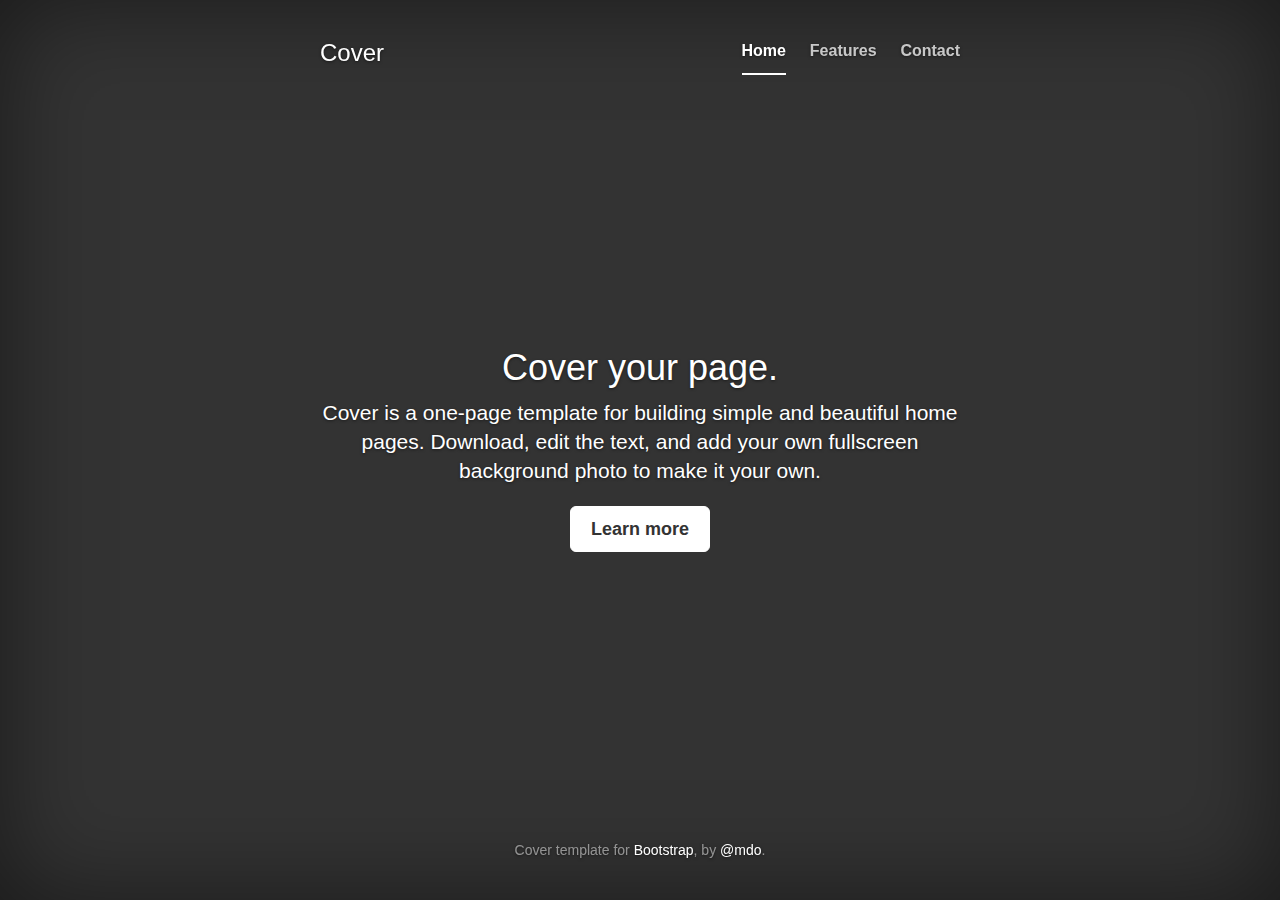
<file: bootstrap/docs/examples/cover/index.html>
<!DOCTYPE html>
<html lang="en">
  <head>
    <meta charset="utf-8">
    <meta http-equiv="X-UA-Compatible" content="IE=edge">
    <meta name="viewport" content="width=device-width, initial-scale=1">
    <meta name="description" content="">
    <meta name="author" content="">
    <link rel="icon" href="../../favicon.ico">

    <title>Cover Template for Bootstrap</title>

    <!-- Bootstrap core CSS -->
    <link href="../../dist/css/bootstrap.min.css" rel="stylesheet">

    <!-- Custom styles for this template -->
    <link href="cover.css" rel="stylesheet">

    <!-- Just for debugging purposes. Don't actually copy these 2 lines! -->
    <!--[if lt IE 9]><script src="../../assets/js/ie8-responsive-file-warning.js"></script><![endif]-->
    <script src="../../assets/js/ie-emulation-modes-warning.js"></script>

    <!-- HTML5 shim and Respond.js for IE8 support of HTML5 elements and media queries -->
    <!--[if lt IE 9]>
      <script src="https://oss.maxcdn.com/html5shiv/3.7.2/html5shiv.min.js"></script>
      <script src="https://oss.maxcdn.com/respond/1.4.2/respond.min.js"></script>
    <![endif]-->
  </head>

  <body>

    <div class="site-wrapper">

      <div class="site-wrapper-inner">

        <div class="cover-container">

          <div class="masthead clearfix">
            <div class="inner">
              <h3 class="masthead-brand">Cover</h3>
              <nav>
                <ul class="nav masthead-nav">
                  <li class="active"><a href="#">Home</a></li>
                  <li><a href="#">Features</a></li>
                  <li><a href="#">Contact</a></li>
                </ul>
              </nav>
            </div>
          </div>

          <div class="inner cover">
            <h1 class="cover-heading">Cover your page.</h1>
            <p class="lead">Cover is a one-page template for building simple and beautiful home pages. Download, edit the text, and add your own fullscreen background photo to make it your own.</p>
            <p class="lead">
              <a href="#" class="btn btn-lg btn-default">Learn more</a>
            </p>
          </div>

          <div class="mastfoot">
            <div class="inner">
              <p>Cover template for <a href="http://getbootstrap.com">Bootstrap</a>, by <a href="https://twitter.com/mdo">@mdo</a>.</p>
            </div>
          </div>

        </div>

      </div>

    </div>

    <!-- Bootstrap core JavaScript
    ================================================== -->
    <!-- Placed at the end of the document so the pages load faster -->
    <script src="https://ajax.googleapis.com/ajax/libs/jquery/1.11.2/jquery.min.js"></script>
    <script src="../../dist/js/bootstrap.min.js"></script>
    <script src="../../assets/js/docs.min.js"></script>
    <!-- IE10 viewport hack for Surface/desktop Windows 8 bug -->
    <script src="../../assets/js/ie10-viewport-bug-workaround.js"></script>
  </body>
</html>
</file>
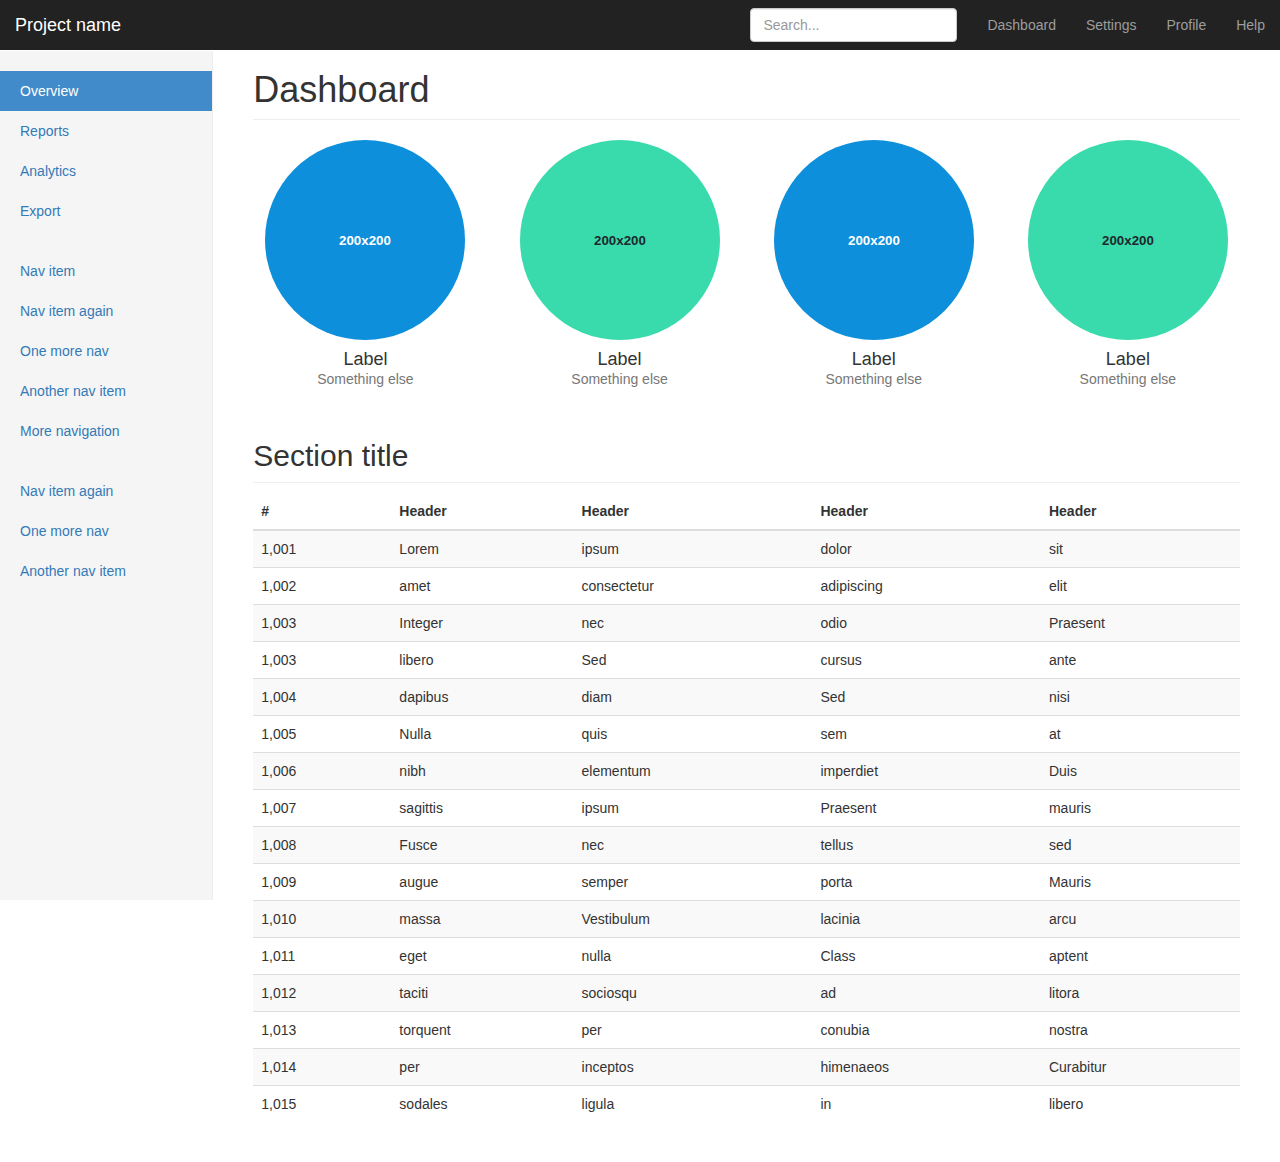
<file: bootstrap/docs/examples/dashboard/index.html>
<!DOCTYPE html>
<html lang="en">
  <head>
    <meta charset="utf-8">
    <meta http-equiv="X-UA-Compatible" content="IE=edge">
    <meta name="viewport" content="width=device-width, initial-scale=1">
    <meta name="description" content="">
    <meta name="author" content="">
    <link rel="icon" href="../../favicon.ico">

    <title>Dashboard Template for Bootstrap</title>

    <!-- Bootstrap core CSS -->
    <link href="../../dist/css/bootstrap.min.css" rel="stylesheet">

    <!-- Custom styles for this template -->
    <link href="dashboard.css" rel="stylesheet">

    <!-- Just for debugging purposes. Don't actually copy these 2 lines! -->
    <!--[if lt IE 9]><script src="../../assets/js/ie8-responsive-file-warning.js"></script><![endif]-->
    <script src="../../assets/js/ie-emulation-modes-warning.js"></script>

    <!-- HTML5 shim and Respond.js for IE8 support of HTML5 elements and media queries -->
    <!--[if lt IE 9]>
      <script src="https://oss.maxcdn.com/html5shiv/3.7.2/html5shiv.min.js"></script>
      <script src="https://oss.maxcdn.com/respond/1.4.2/respond.min.js"></script>
    <![endif]-->
  </head>

  <body>

    <nav class="navbar navbar-inverse navbar-fixed-top">
      <div class="container-fluid">
        <div class="navbar-header">
          <button type="button" class="navbar-toggle collapsed" data-toggle="collapse" data-target="#navbar" aria-expanded="false" aria-controls="navbar">
            <span class="sr-only">Toggle navigation</span>
            <span class="icon-bar"></span>
            <span class="icon-bar"></span>
            <span class="icon-bar"></span>
          </button>
          <a class="navbar-brand" href="#">Project name</a>
        </div>
        <div id="navbar" class="navbar-collapse collapse">
          <ul class="nav navbar-nav navbar-right">
            <li><a href="#">Dashboard</a></li>
            <li><a href="#">Settings</a></li>
            <li><a href="#">Profile</a></li>
            <li><a href="#">Help</a></li>
          </ul>
          <form class="navbar-form navbar-right">
            <input type="text" class="form-control" placeholder="Search...">
          </form>
        </div>
      </div>
    </nav>

    <div class="container-fluid">
      <div class="row">
        <div class="col-sm-3 col-md-2 sidebar">
          <ul class="nav nav-sidebar">
            <li class="active"><a href="#">Overview <span class="sr-only">(current)</span></a></li>
            <li><a href="#">Reports</a></li>
            <li><a href="#">Analytics</a></li>
            <li><a href="#">Export</a></li>
          </ul>
          <ul class="nav nav-sidebar">
            <li><a href="">Nav item</a></li>
            <li><a href="">Nav item again</a></li>
            <li><a href="">One more nav</a></li>
            <li><a href="">Another nav item</a></li>
            <li><a href="">More navigation</a></li>
          </ul>
          <ul class="nav nav-sidebar">
            <li><a href="">Nav item again</a></li>
            <li><a href="">One more nav</a></li>
            <li><a href="">Another nav item</a></li>
          </ul>
        </div>
        <div class="col-sm-9 col-sm-offset-3 col-md-10 col-md-offset-2 main">
          <h1 class="page-header">Dashboard</h1>

          <div class="row placeholders">
            <div class="col-xs-6 col-sm-3 placeholder">
              <img data-src="holder.js/200x200/auto/sky" class="img-responsive" alt="Generic placeholder thumbnail">
              <h4>Label</h4>
              <span class="text-muted">Something else</span>
            </div>
            <div class="col-xs-6 col-sm-3 placeholder">
              <img data-src="holder.js/200x200/auto/vine" class="img-responsive" alt="Generic placeholder thumbnail">
              <h4>Label</h4>
              <span class="text-muted">Something else</span>
            </div>
            <div class="col-xs-6 col-sm-3 placeholder">
              <img data-src="holder.js/200x200/auto/sky" class="img-responsive" alt="Generic placeholder thumbnail">
              <h4>Label</h4>
              <span class="text-muted">Something else</span>
            </div>
            <div class="col-xs-6 col-sm-3 placeholder">
              <img data-src="holder.js/200x200/auto/vine" class="img-responsive" alt="Generic placeholder thumbnail">
              <h4>Label</h4>
              <span class="text-muted">Something else</span>
            </div>
          </div>

          <h2 class="sub-header">Section title</h2>
          <div class="table-responsive">
            <table class="table table-striped">
              <thead>
                <tr>
                  <th>#</th>
                  <th>Header</th>
                  <th>Header</th>
                  <th>Header</th>
                  <th>Header</th>
                </tr>
              </thead>
              <tbody>
                <tr>
                  <td>1,001</td>
                  <td>Lorem</td>
                  <td>ipsum</td>
                  <td>dolor</td>
                  <td>sit</td>
                </tr>
                <tr>
                  <td>1,002</td>
                  <td>amet</td>
                  <td>consectetur</td>
                  <td>adipiscing</td>
                  <td>elit</td>
                </tr>
                <tr>
                  <td>1,003</td>
                  <td>Integer</td>
                  <td>nec</td>
                  <td>odio</td>
                  <td>Praesent</td>
                </tr>
                <tr>
                  <td>1,003</td>
                  <td>libero</td>
                  <td>Sed</td>
                  <td>cursus</td>
                  <td>ante</td>
                </tr>
                <tr>
                  <td>1,004</td>
                  <td>dapibus</td>
                  <td>diam</td>
                  <td>Sed</td>
                  <td>nisi</td>
                </tr>
                <tr>
                  <td>1,005</td>
                  <td>Nulla</td>
                  <td>quis</td>
                  <td>sem</td>
                  <td>at</td>
                </tr>
                <tr>
                  <td>1,006</td>
                  <td>nibh</td>
                  <td>elementum</td>
                  <td>imperdiet</td>
                  <td>Duis</td>
                </tr>
                <tr>
                  <td>1,007</td>
                  <td>sagittis</td>
                  <td>ipsum</td>
                  <td>Praesent</td>
                  <td>mauris</td>
                </tr>
                <tr>
                  <td>1,008</td>
                  <td>Fusce</td>
                  <td>nec</td>
                  <td>tellus</td>
                  <td>sed</td>
                </tr>
                <tr>
                  <td>1,009</td>
                  <td>augue</td>
                  <td>semper</td>
                  <td>porta</td>
                  <td>Mauris</td>
                </tr>
                <tr>
                  <td>1,010</td>
                  <td>massa</td>
                  <td>Vestibulum</td>
                  <td>lacinia</td>
                  <td>arcu</td>
                </tr>
                <tr>
                  <td>1,011</td>
                  <td>eget</td>
                  <td>nulla</td>
                  <td>Class</td>
                  <td>aptent</td>
                </tr>
                <tr>
                  <td>1,012</td>
                  <td>taciti</td>
                  <td>sociosqu</td>
                  <td>ad</td>
                  <td>litora</td>
                </tr>
                <tr>
                  <td>1,013</td>
                  <td>torquent</td>
                  <td>per</td>
                  <td>conubia</td>
                  <td>nostra</td>
                </tr>
                <tr>
                  <td>1,014</td>
                  <td>per</td>
                  <td>inceptos</td>
                  <td>himenaeos</td>
                  <td>Curabitur</td>
                </tr>
                <tr>
                  <td>1,015</td>
                  <td>sodales</td>
                  <td>ligula</td>
                  <td>in</td>
                  <td>libero</td>
                </tr>
              </tbody>
            </table>
          </div>
        </div>
      </div>
    </div>

    <!-- Bootstrap core JavaScript
    ================================================== -->
    <!-- Placed at the end of the document so the pages load faster -->
    <script src="https://ajax.googleapis.com/ajax/libs/jquery/1.11.2/jquery.min.js"></script>
    <script src="../../dist/js/bootstrap.min.js"></script>
    <script src="../../assets/js/docs.min.js"></script>
    <!-- IE10 viewport hack for Surface/desktop Windows 8 bug -->
    <script src="../../assets/js/ie10-viewport-bug-workaround.js"></script>
  </body>
</html>
</file>
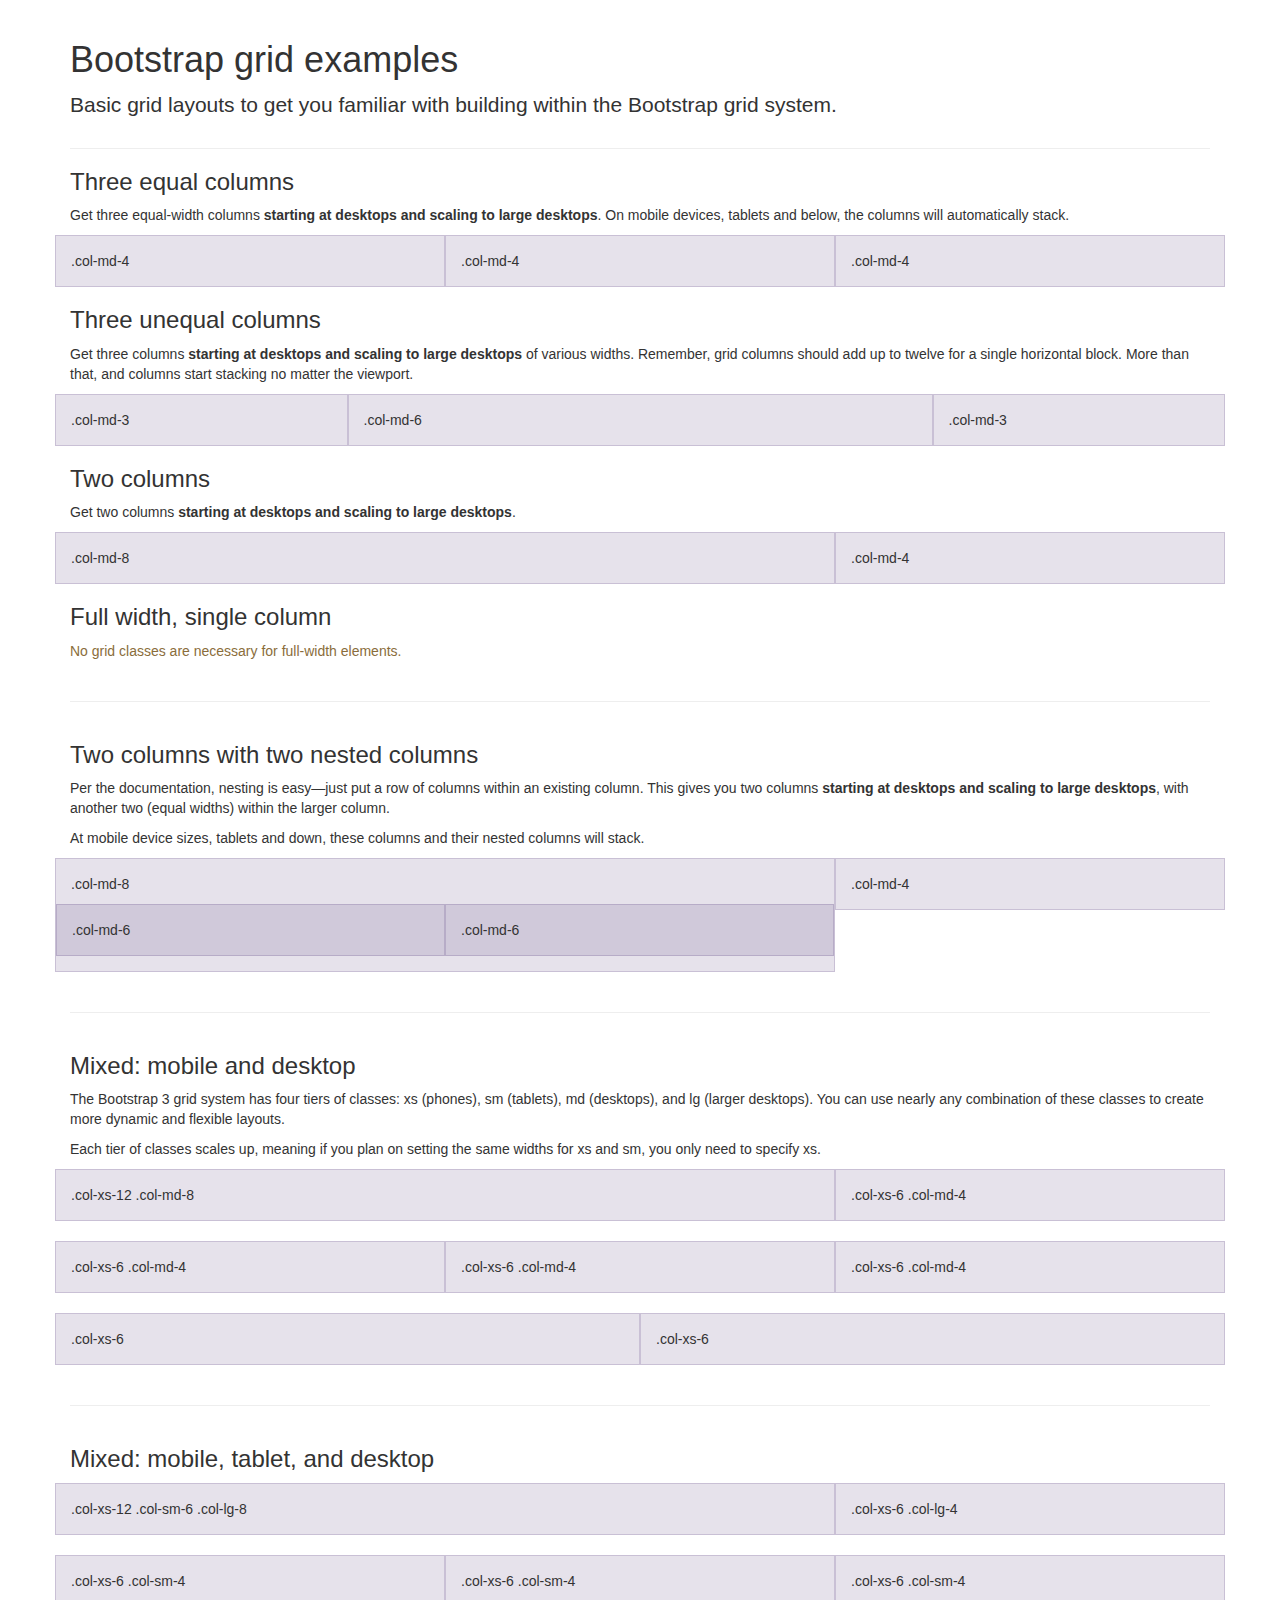
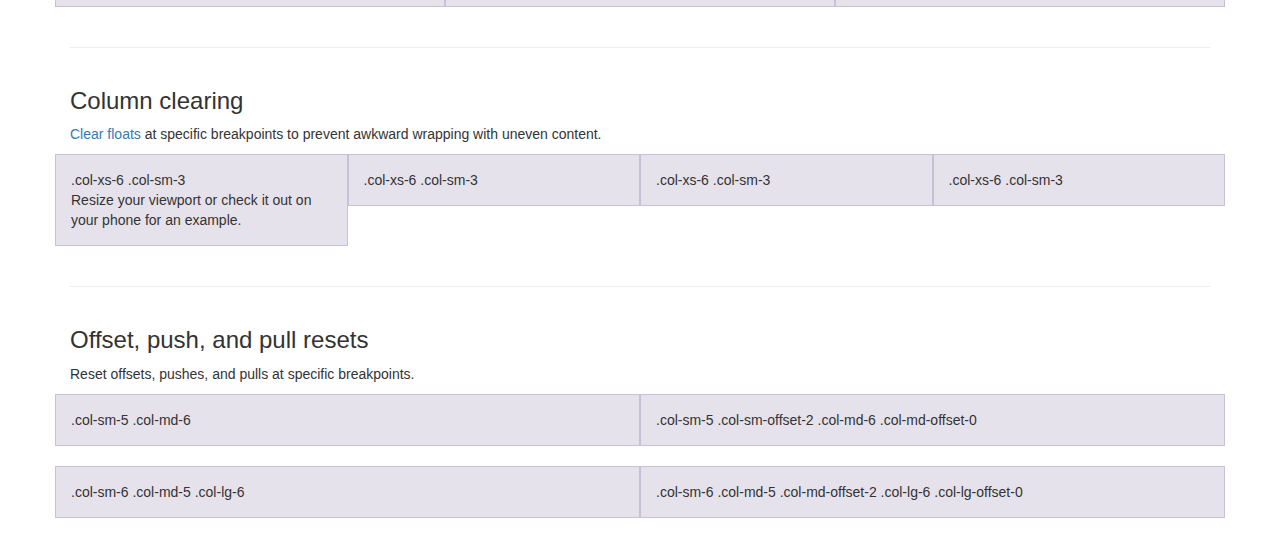
<file: bootstrap/docs/examples/grid/index.html>
<!DOCTYPE html>
<html lang="en">
  <head>
    <meta charset="utf-8">
    <meta http-equiv="X-UA-Compatible" content="IE=edge">
    <meta name="viewport" content="width=device-width, initial-scale=1">
    <meta name="description" content="">
    <meta name="author" content="">
    <link rel="icon" href="../../favicon.ico">

    <title>Grid Template for Bootstrap</title>

    <!-- Bootstrap core CSS -->
    <link href="../../dist/css/bootstrap.min.css" rel="stylesheet">

    <!-- Custom styles for this template -->
    <link href="grid.css" rel="stylesheet">

    <!-- Just for debugging purposes. Don't actually copy these 2 lines! -->
    <!--[if lt IE 9]><script src="../../assets/js/ie8-responsive-file-warning.js"></script><![endif]-->
    <script src="../../assets/js/ie-emulation-modes-warning.js"></script>

    <!-- HTML5 shim and Respond.js for IE8 support of HTML5 elements and media queries -->
    <!--[if lt IE 9]>
      <script src="https://oss.maxcdn.com/html5shiv/3.7.2/html5shiv.min.js"></script>
      <script src="https://oss.maxcdn.com/respond/1.4.2/respond.min.js"></script>
    <![endif]-->
  </head>

  <body>
    <div class="container">

      <div class="page-header">
        <h1>Bootstrap grid examples</h1>
        <p class="lead">Basic grid layouts to get you familiar with building within the Bootstrap grid system.</p>
      </div>

      <h3>Three equal columns</h3>
      <p>Get three equal-width columns <strong>starting at desktops and scaling to large desktops</strong>. On mobile devices, tablets and below, the columns will automatically stack.</p>
      <div class="row">
        <div class="col-md-4">.col-md-4</div>
        <div class="col-md-4">.col-md-4</div>
        <div class="col-md-4">.col-md-4</div>
      </div>

      <h3>Three unequal columns</h3>
      <p>Get three columns <strong>starting at desktops and scaling to large desktops</strong> of various widths. Remember, grid columns should add up to twelve for a single horizontal block. More than that, and columns start stacking no matter the viewport.</p>
      <div class="row">
        <div class="col-md-3">.col-md-3</div>
        <div class="col-md-6">.col-md-6</div>
        <div class="col-md-3">.col-md-3</div>
      </div>

      <h3>Two columns</h3>
      <p>Get two columns <strong>starting at desktops and scaling to large desktops</strong>.</p>
      <div class="row">
        <div class="col-md-8">.col-md-8</div>
        <div class="col-md-4">.col-md-4</div>
      </div>

      <h3>Full width, single column</h3>
      <p class="text-warning">No grid classes are necessary for full-width elements.</p>

      <hr>

      <h3>Two columns with two nested columns</h3>
      <p>Per the documentation, nesting is easy—just put a row of columns within an existing column. This gives you two columns <strong>starting at desktops and scaling to large desktops</strong>, with another two (equal widths) within the larger column.</p>
      <p>At mobile device sizes, tablets and down, these columns and their nested columns will stack.</p>
      <div class="row">
        <div class="col-md-8">
          .col-md-8
          <div class="row">
            <div class="col-md-6">.col-md-6</div>
            <div class="col-md-6">.col-md-6</div>
          </div>
        </div>
        <div class="col-md-4">.col-md-4</div>
      </div>

      <hr>

      <h3>Mixed: mobile and desktop</h3>
      <p>The Bootstrap 3 grid system has four tiers of classes: xs (phones), sm (tablets), md (desktops), and lg (larger desktops). You can use nearly any combination of these classes to create more dynamic and flexible layouts.</p>
      <p>Each tier of classes scales up, meaning if you plan on setting the same widths for xs and sm, you only need to specify xs.</p>
      <div class="row">
        <div class="col-xs-12 col-md-8">.col-xs-12 .col-md-8</div>
        <div class="col-xs-6 col-md-4">.col-xs-6 .col-md-4</div>
      </div>
      <div class="row">
        <div class="col-xs-6 col-md-4">.col-xs-6 .col-md-4</div>
        <div class="col-xs-6 col-md-4">.col-xs-6 .col-md-4</div>
        <div class="col-xs-6 col-md-4">.col-xs-6 .col-md-4</div>
      </div>
      <div class="row">
        <div class="col-xs-6">.col-xs-6</div>
        <div class="col-xs-6">.col-xs-6</div>
      </div>

      <hr>

      <h3>Mixed: mobile, tablet, and desktop</h3>
      <p></p>
      <div class="row">
        <div class="col-xs-12 col-sm-6 col-lg-8">.col-xs-12 .col-sm-6 .col-lg-8</div>
        <div class="col-xs-6 col-lg-4">.col-xs-6 .col-lg-4</div>
      </div>
      <div class="row">
        <div class="col-xs-6 col-sm-4">.col-xs-6 .col-sm-4</div>
        <div class="col-xs-6 col-sm-4">.col-xs-6 .col-sm-4</div>
        <div class="col-xs-6 col-sm-4">.col-xs-6 .col-sm-4</div>
      </div>

      <hr>

      <h3>Column clearing</h3>
      <p><a href="http://getbootstrap.com/css/#grid-responsive-resets">Clear floats</a> at specific breakpoints to prevent awkward wrapping with uneven content.</p>
      <div class="row">
        <div class="col-xs-6 col-sm-3">
          .col-xs-6 .col-sm-3
          <br>
          Resize your viewport or check it out on your phone for an example.
        </div>
        <div class="col-xs-6 col-sm-3">.col-xs-6 .col-sm-3</div>

        <!-- Add the extra clearfix for only the required viewport -->
        <div class="clearfix visible-xs"></div>

        <div class="col-xs-6 col-sm-3">.col-xs-6 .col-sm-3</div>
        <div class="col-xs-6 col-sm-3">.col-xs-6 .col-sm-3</div>
      </div>

      <hr>

      <h3>Offset, push, and pull resets</h3>
      <p>Reset offsets, pushes, and pulls at specific breakpoints.</p>
      <div class="row">
        <div class="col-sm-5 col-md-6">.col-sm-5 .col-md-6</div>
        <div class="col-sm-5 col-sm-offset-2 col-md-6 col-md-offset-0">.col-sm-5 .col-sm-offset-2 .col-md-6 .col-md-offset-0</div>
      </div>
      <div class="row">
        <div class="col-sm-6 col-md-5 col-lg-6">.col-sm-6 .col-md-5 .col-lg-6</div>
        <div class="col-sm-6 col-md-5 col-md-offset-2 col-lg-6 col-lg-offset-0">.col-sm-6 .col-md-5 .col-md-offset-2 .col-lg-6 .col-lg-offset-0</div>
      </div>


    </div> <!-- /container -->


    <!-- IE10 viewport hack for Surface/desktop Windows 8 bug -->
    <script src="../../assets/js/ie10-viewport-bug-workaround.js"></script>
  </body>
</html>
</file>
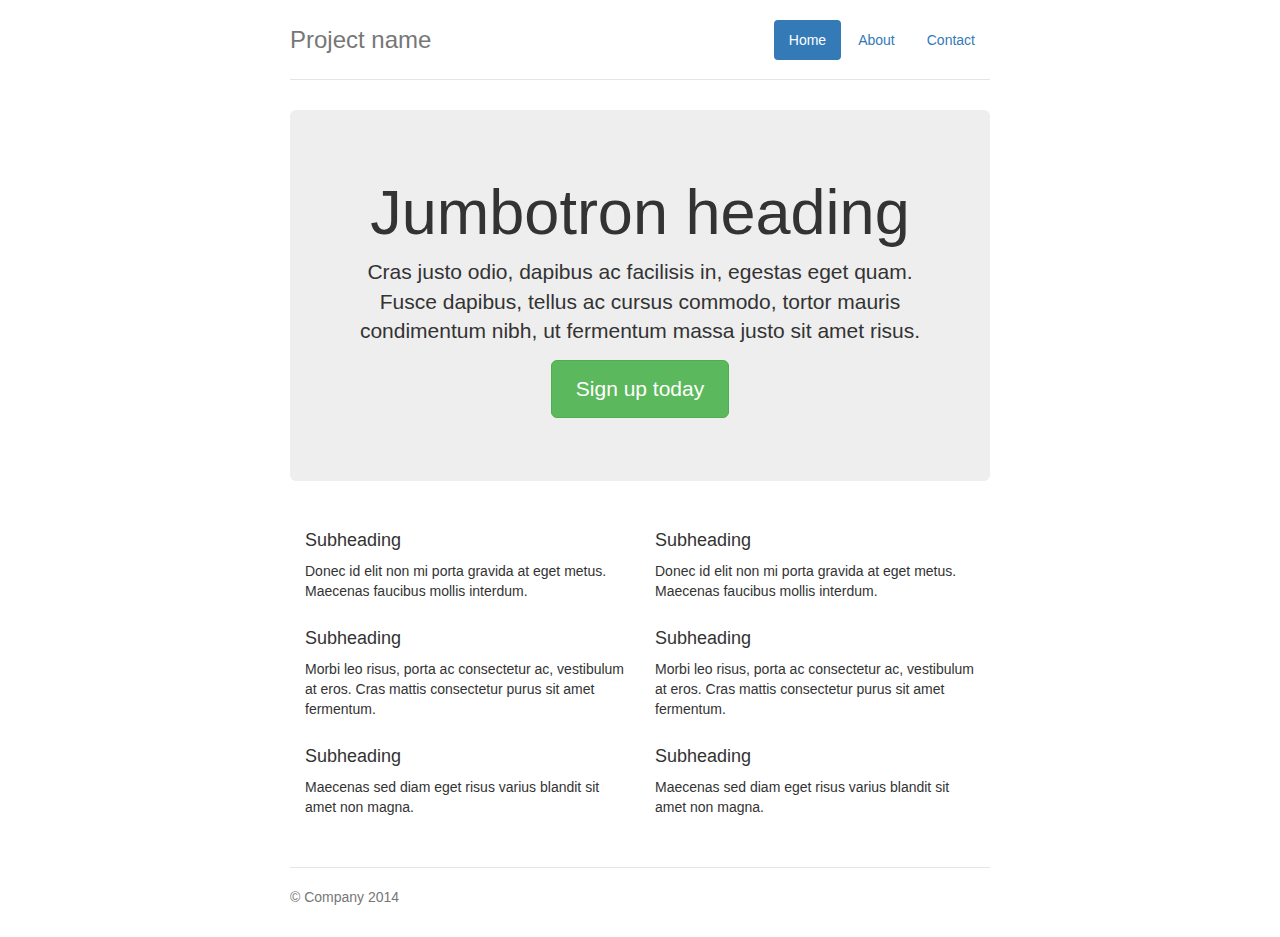
<file: bootstrap/docs/examples/jumbotron-narrow/index.html>
<!DOCTYPE html>
<html lang="en">
  <head>
    <meta charset="utf-8">
    <meta http-equiv="X-UA-Compatible" content="IE=edge">
    <meta name="viewport" content="width=device-width, initial-scale=1">
    <meta name="description" content="">
    <meta name="author" content="">
    <link rel="icon" href="../../favicon.ico">

    <title>Narrow Jumbotron Template for Bootstrap</title>

    <!-- Bootstrap core CSS -->
    <link href="../../dist/css/bootstrap.min.css" rel="stylesheet">

    <!-- Custom styles for this template -->
    <link href="jumbotron-narrow.css" rel="stylesheet">

    <!-- Just for debugging purposes. Don't actually copy these 2 lines! -->
    <!--[if lt IE 9]><script src="../../assets/js/ie8-responsive-file-warning.js"></script><![endif]-->
    <script src="../../assets/js/ie-emulation-modes-warning.js"></script>

    <!-- HTML5 shim and Respond.js for IE8 support of HTML5 elements and media queries -->
    <!--[if lt IE 9]>
      <script src="https://oss.maxcdn.com/html5shiv/3.7.2/html5shiv.min.js"></script>
      <script src="https://oss.maxcdn.com/respond/1.4.2/respond.min.js"></script>
    <![endif]-->
  </head>

  <body>

    <div class="container">
      <div class="header">
        <nav>
          <ul class="nav nav-pills pull-right">
            <li role="presentation" class="active"><a href="#">Home</a></li>
            <li role="presentation"><a href="#">About</a></li>
            <li role="presentation"><a href="#">Contact</a></li>
          </ul>
        </nav>
        <h3 class="text-muted">Project name</h3>
      </div>

      <div class="jumbotron">
        <h1>Jumbotron heading</h1>
        <p class="lead">Cras justo odio, dapibus ac facilisis in, egestas eget quam. Fusce dapibus, tellus ac cursus commodo, tortor mauris condimentum nibh, ut fermentum massa justo sit amet risus.</p>
        <p><a class="btn btn-lg btn-success" href="#" role="button">Sign up today</a></p>
      </div>

      <div class="row marketing">
        <div class="col-lg-6">
          <h4>Subheading</h4>
          <p>Donec id elit non mi porta gravida at eget metus. Maecenas faucibus mollis interdum.</p>

          <h4>Subheading</h4>
          <p>Morbi leo risus, porta ac consectetur ac, vestibulum at eros. Cras mattis consectetur purus sit amet fermentum.</p>

          <h4>Subheading</h4>
          <p>Maecenas sed diam eget risus varius blandit sit amet non magna.</p>
        </div>

        <div class="col-lg-6">
          <h4>Subheading</h4>
          <p>Donec id elit non mi porta gravida at eget metus. Maecenas faucibus mollis interdum.</p>

          <h4>Subheading</h4>
          <p>Morbi leo risus, porta ac consectetur ac, vestibulum at eros. Cras mattis consectetur purus sit amet fermentum.</p>

          <h4>Subheading</h4>
          <p>Maecenas sed diam eget risus varius blandit sit amet non magna.</p>
        </div>
      </div>

      <footer class="footer">
        <p>&copy; Company 2014</p>
      </footer>

    </div> <!-- /container -->


    <!-- IE10 viewport hack for Surface/desktop Windows 8 bug -->
    <script src="../../assets/js/ie10-viewport-bug-workaround.js"></script>
  </body>
</html>
</file>
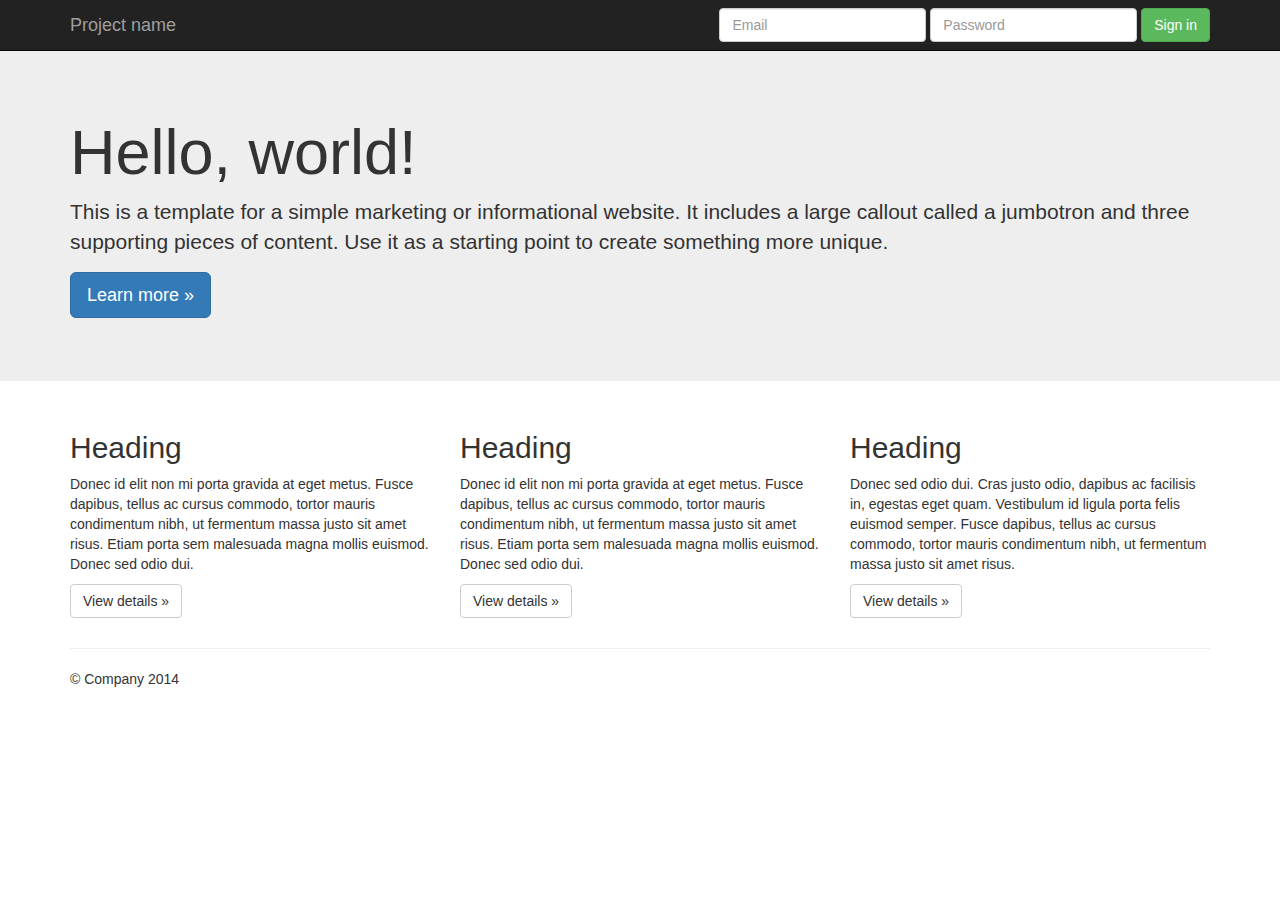
<file: bootstrap/docs/examples/jumbotron/index.html>
<!DOCTYPE html>
<html lang="en">
  <head>
    <meta charset="utf-8">
    <meta http-equiv="X-UA-Compatible" content="IE=edge">
    <meta name="viewport" content="width=device-width, initial-scale=1">
    <meta name="description" content="">
    <meta name="author" content="">
    <link rel="icon" href="../../favicon.ico">

    <title>Jumbotron Template for Bootstrap</title>

    <!-- Bootstrap core CSS -->
    <link href="../../dist/css/bootstrap.min.css" rel="stylesheet">

    <!-- Custom styles for this template -->
    <link href="jumbotron.css" rel="stylesheet">

    <!-- Just for debugging purposes. Don't actually copy these 2 lines! -->
    <!--[if lt IE 9]><script src="../../assets/js/ie8-responsive-file-warning.js"></script><![endif]-->
    <script src="../../assets/js/ie-emulation-modes-warning.js"></script>

    <!-- HTML5 shim and Respond.js for IE8 support of HTML5 elements and media queries -->
    <!--[if lt IE 9]>
      <script src="https://oss.maxcdn.com/html5shiv/3.7.2/html5shiv.min.js"></script>
      <script src="https://oss.maxcdn.com/respond/1.4.2/respond.min.js"></script>
    <![endif]-->
  </head>

  <body>

    <nav class="navbar navbar-inverse navbar-fixed-top">
      <div class="container">
        <div class="navbar-header">
          <button type="button" class="navbar-toggle collapsed" data-toggle="collapse" data-target="#navbar" aria-expanded="false" aria-controls="navbar">
            <span class="sr-only">Toggle navigation</span>
            <span class="icon-bar"></span>
            <span class="icon-bar"></span>
            <span class="icon-bar"></span>
          </button>
          <a class="navbar-brand" href="#">Project name</a>
        </div>
        <div id="navbar" class="navbar-collapse collapse">
          <form class="navbar-form navbar-right">
            <div class="form-group">
              <input type="text" placeholder="Email" class="form-control">
            </div>
            <div class="form-group">
              <input type="password" placeholder="Password" class="form-control">
            </div>
            <button type="submit" class="btn btn-success">Sign in</button>
          </form>
        </div><!--/.navbar-collapse -->
      </div>
    </nav>

    <!-- Main jumbotron for a primary marketing message or call to action -->
    <div class="jumbotron">
      <div class="container">
        <h1>Hello, world!</h1>
        <p>This is a template for a simple marketing or informational website. It includes a large callout called a jumbotron and three supporting pieces of content. Use it as a starting point to create something more unique.</p>
        <p><a class="btn btn-primary btn-lg" href="#" role="button">Learn more &raquo;</a></p>
      </div>
    </div>

    <div class="container">
      <!-- Example row of columns -->
      <div class="row">
        <div class="col-md-4">
          <h2>Heading</h2>
          <p>Donec id elit non mi porta gravida at eget metus. Fusce dapibus, tellus ac cursus commodo, tortor mauris condimentum nibh, ut fermentum massa justo sit amet risus. Etiam porta sem malesuada magna mollis euismod. Donec sed odio dui. </p>
          <p><a class="btn btn-default" href="#" role="button">View details &raquo;</a></p>
        </div>
        <div class="col-md-4">
          <h2>Heading</h2>
          <p>Donec id elit non mi porta gravida at eget metus. Fusce dapibus, tellus ac cursus commodo, tortor mauris condimentum nibh, ut fermentum massa justo sit amet risus. Etiam porta sem malesuada magna mollis euismod. Donec sed odio dui. </p>
          <p><a class="btn btn-default" href="#" role="button">View details &raquo;</a></p>
       </div>
        <div class="col-md-4">
          <h2>Heading</h2>
          <p>Donec sed odio dui. Cras justo odio, dapibus ac facilisis in, egestas eget quam. Vestibulum id ligula porta felis euismod semper. Fusce dapibus, tellus ac cursus commodo, tortor mauris condimentum nibh, ut fermentum massa justo sit amet risus.</p>
          <p><a class="btn btn-default" href="#" role="button">View details &raquo;</a></p>
        </div>
      </div>

      <hr>

      <footer>
        <p>&copy; Company 2014</p>
      </footer>
    </div> <!-- /container -->


    <!-- Bootstrap core JavaScript
    ================================================== -->
    <!-- Placed at the end of the document so the pages load faster -->
    <script src="https://ajax.googleapis.com/ajax/libs/jquery/1.11.2/jquery.min.js"></script>
    <script src="../../dist/js/bootstrap.min.js"></script>
    <!-- IE10 viewport hack for Surface/desktop Windows 8 bug -->
    <script src="../../assets/js/ie10-viewport-bug-workaround.js"></script>
  </body>
</html>
</file>
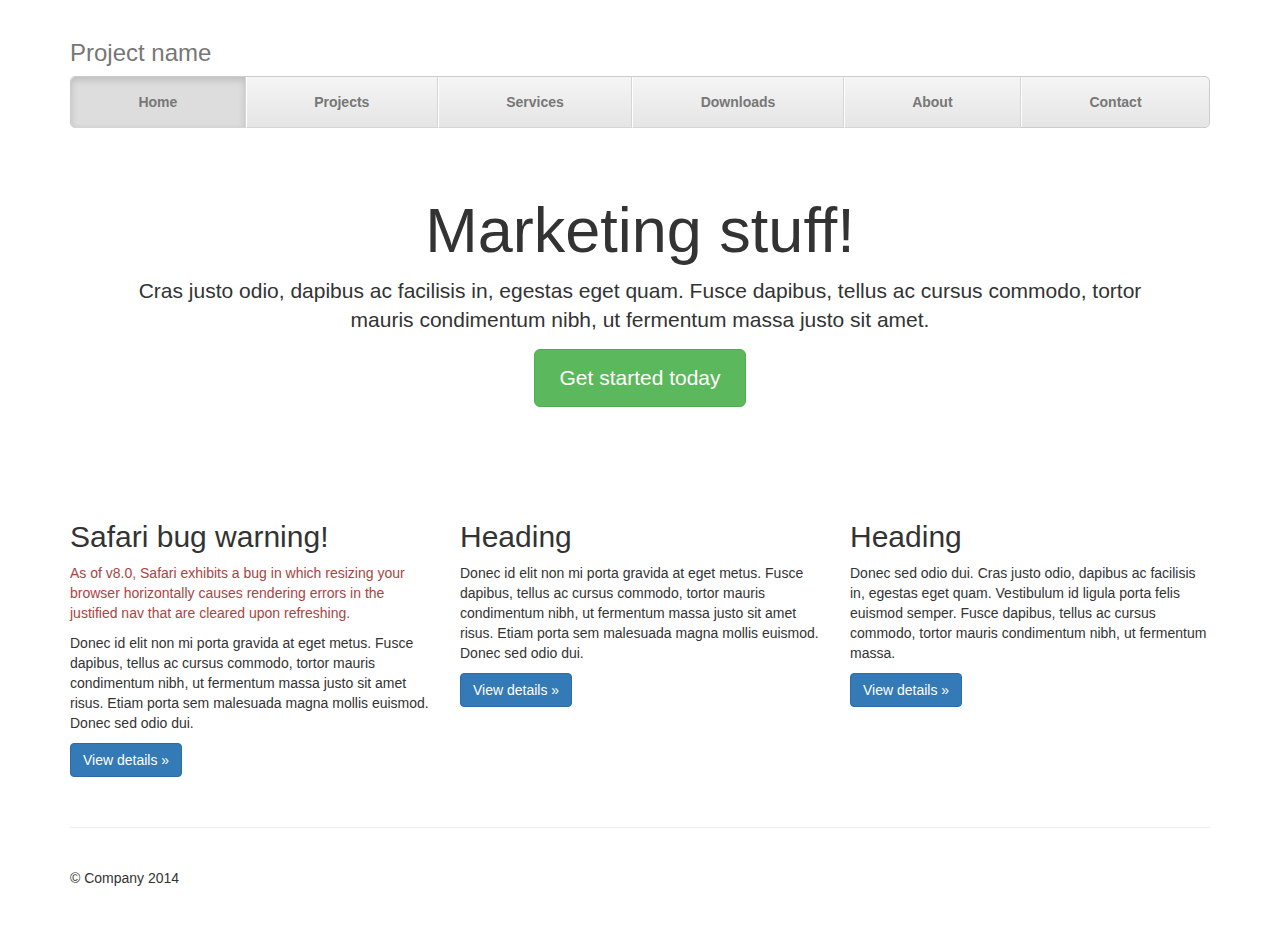
<file: bootstrap/docs/examples/justified-nav/index.html>
<!DOCTYPE html>
<html lang="en">
  <head>
    <meta charset="utf-8">
    <meta http-equiv="X-UA-Compatible" content="IE=edge">
    <meta name="viewport" content="width=device-width, initial-scale=1">
    <meta name="description" content="">
    <meta name="author" content="">
    <link rel="icon" href="../../favicon.ico">

    <title>Justified Nav Template for Bootstrap</title>

    <!-- Bootstrap core CSS -->
    <link href="../../dist/css/bootstrap.min.css" rel="stylesheet">

    <!-- Custom styles for this template -->
    <link href="justified-nav.css" rel="stylesheet">

    <!-- Just for debugging purposes. Don't actually copy these 2 lines! -->
    <!--[if lt IE 9]><script src="../../assets/js/ie8-responsive-file-warning.js"></script><![endif]-->
    <script src="../../assets/js/ie-emulation-modes-warning.js"></script>

    <!-- HTML5 shim and Respond.js for IE8 support of HTML5 elements and media queries -->
    <!--[if lt IE 9]>
      <script src="https://oss.maxcdn.com/html5shiv/3.7.2/html5shiv.min.js"></script>
      <script src="https://oss.maxcdn.com/respond/1.4.2/respond.min.js"></script>
    <![endif]-->
  </head>

  <body>

    <div class="container">

      <div class="masthead">
        <h3 class="text-muted">Project name</h3>
        <nav>
          <ul class="nav nav-justified">
            <li class="active"><a href="#">Home</a></li>
            <li><a href="#">Projects</a></li>
            <li><a href="#">Services</a></li>
            <li><a href="#">Downloads</a></li>
            <li><a href="#">About</a></li>
            <li><a href="#">Contact</a></li>
          </ul>
        </nav>
      </div>

      <!-- Jumbotron -->
      <div class="jumbotron">
        <h1>Marketing stuff!</h1>
        <p class="lead">Cras justo odio, dapibus ac facilisis in, egestas eget quam. Fusce dapibus, tellus ac cursus commodo, tortor mauris condimentum nibh, ut fermentum massa justo sit amet.</p>
        <p><a class="btn btn-lg btn-success" href="#" role="button">Get started today</a></p>
      </div>

      <!-- Example row of columns -->
      <div class="row">
        <div class="col-lg-4">
          <h2>Safari bug warning!</h2>
          <p class="text-danger">As of v8.0, Safari exhibits a bug in which resizing your browser horizontally causes rendering errors in the justified nav that are cleared upon refreshing.</p>
          <p>Donec id elit non mi porta gravida at eget metus. Fusce dapibus, tellus ac cursus commodo, tortor mauris condimentum nibh, ut fermentum massa justo sit amet risus. Etiam porta sem malesuada magna mollis euismod. Donec sed odio dui. </p>
          <p><a class="btn btn-primary" href="#" role="button">View details &raquo;</a></p>
        </div>
        <div class="col-lg-4">
          <h2>Heading</h2>
          <p>Donec id elit non mi porta gravida at eget metus. Fusce dapibus, tellus ac cursus commodo, tortor mauris condimentum nibh, ut fermentum massa justo sit amet risus. Etiam porta sem malesuada magna mollis euismod. Donec sed odio dui. </p>
          <p><a class="btn btn-primary" href="#" role="button">View details &raquo;</a></p>
       </div>
        <div class="col-lg-4">
          <h2>Heading</h2>
          <p>Donec sed odio dui. Cras justo odio, dapibus ac facilisis in, egestas eget quam. Vestibulum id ligula porta felis euismod semper. Fusce dapibus, tellus ac cursus commodo, tortor mauris condimentum nibh, ut fermentum massa.</p>
          <p><a class="btn btn-primary" href="#" role="button">View details &raquo;</a></p>
        </div>
      </div>

      <!-- Site footer -->
      <footer class="footer">
        <p>&copy; Company 2014</p>
      </footer>

    </div> <!-- /container -->


    <!-- IE10 viewport hack for Surface/desktop Windows 8 bug -->
    <script src="../../assets/js/ie10-viewport-bug-workaround.js"></script>
  </body>
</html>
</file>
<file: bootstrap/docs/examples/blog/blog.css>
/*
 * Globals
 */

body {
  font-family: Georgia, "Times New Roman", Times, serif;
  color: #555;
}

h1, .h1,
h2, .h2,
h3, .h3,
h4, .h4,
h5, .h5,
h6, .h6 {
  margin-top: 0;
  font-family: "Helvetica Neue", Helvetica, Arial, sans-serif;
  font-weight: normal;
  color: #333;
}


/*
 * Override Bootstrap's default container.
 */

@media (min-width: 1200px) {
  .container {
    width: 970px;
  }
}


/*
 * Masthead for nav
 */

.blog-masthead {
  background-color: #428bca;
  -webkit-box-shadow: inset 0 -2px 5px rgba(0,0,0,.1);
          box-shadow: inset 0 -2px 5px rgba(0,0,0,.1);
}

/* Nav links */
.blog-nav-item {
  position: relative;
  display: inline-block;
  padding: 10px;
  font-weight: 500;
  color: #cdddeb;
}
.blog-nav-item:hover,
.blog-nav-item:focus {
  color: #fff;
  text-decoration: none;
}

/* Active state gets a caret at the bottom */
.blog-nav .active {
  color: #fff;
}
.blog-nav .active:after {
  position: absolute;
  bottom: 0;
  left: 50%;
  width: 0;
  height: 0;
  margin-left: -5px;
  vertical-align: middle;
  content: " ";
  border-right: 5px solid transparent;
  border-bottom: 5px solid;
  border-left: 5px solid transparent;
}


/*
 * Blog name and description
 */

.blog-header {
  padding-top: 20px;
  padding-bottom: 20px;
}
.blog-title {
  margin-top: 30px;
  margin-bottom: 0;
  font-size: 60px;
  font-weight: normal;
}
.blog-description {
  font-size: 20px;
  color: #999;
}


/*
 * Main column and sidebar layout
 */

.blog-main {
  font-size: 18px;
  line-height: 1.5;
}

/* Sidebar modules for boxing content */
.sidebar-module {
  padding: 15px;
  margin: 0 -15px 15px;
}
.sidebar-module-inset {
  padding: 15px;
  background-color: #f5f5f5;
  border-radius: 4px;
}
.sidebar-module-inset p:last-child,
.sidebar-module-inset ul:last-child,
.sidebar-module-inset ol:last-child {
  margin-bottom: 0;
}


/* Pagination */
.pager {
  margin-bottom: 60px;
  text-align: left;
}
.pager > li > a {
  width: 140px;
  padding: 10px 20px;
  text-align: center;
  border-radius: 30px;
}


/*
 * Blog posts
 */

.blog-post {
  margin-bottom: 60px;
}
.blog-post-title {
  margin-bottom: 5px;
  font-size: 40px;
}
.blog-post-meta {
  margin-bottom: 20px;
  color: #999;
}


/*
 * Footer
 */

.blog-footer {
  padding: 40px 0;
  color: #999;
  text-align: center;
  background-color: #f9f9f9;
  border-top: 1px solid #e5e5e5;
}
.blog-footer p:last-child {
  margin-bottom: 0;
}
</file>
<file: bootstrap/docs/examples/carousel/carousel.css>
/* GLOBAL STYLES
-------------------------------------------------- */
/* Padding below the footer and lighter body text */

body {
  padding-bottom: 40px;
  color: #5a5a5a;
}


/* CUSTOMIZE THE NAVBAR
-------------------------------------------------- */

/* Special class on .container surrounding .navbar, used for positioning it into place. */
.navbar-wrapper {
  position: absolute;
  top: 0;
  right: 0;
  left: 0;
  z-index: 20;
}

/* Flip around the padding for proper display in narrow viewports */
.navbar-wrapper > .container {
  padding-right: 0;
  padding-left: 0;
}
.navbar-wrapper .navbar {
  padding-right: 15px;
  padding-left: 15px;
}
.navbar-wrapper .navbar .container {
  width: auto;
}


/* CUSTOMIZE THE CAROUSEL
-------------------------------------------------- */

/* Carousel base class */
.carousel {
  height: 500px;
  margin-bottom: 60px;
}
/* Since positioning the image, we need to help out the caption */
.carousel-caption {
  z-index: 10;
}

/* Declare heights because of positioning of img element */
.carousel .item {
  height: 500px;
  background-color: #777;
}
.carousel-inner > .item > img {
  position: absolute;
  top: 0;
  left: 0;
  min-width: 100%;
  height: 500px;
}


/* MARKETING CONTENT
-------------------------------------------------- */

/* Center align the text within the three columns below the carousel */
.marketing .col-lg-4 {
  margin-bottom: 20px;
  text-align: center;
}
.marketing h2 {
  font-weight: normal;
}
.marketing .col-lg-4 p {
  margin-right: 10px;
  margin-left: 10px;
}


/* Featurettes
------------------------- */

.featurette-divider {
  margin: 80px 0; /* Space out the Bootstrap <hr> more */
}

/* Thin out the marketing headings */
.featurette-heading {
  font-weight: 300;
  line-height: 1;
  letter-spacing: -1px;
}


/* RESPONSIVE CSS
-------------------------------------------------- */

@media (min-width: 768px) {
  /* Navbar positioning foo */
  .navbar-wrapper {
    margin-top: 20px;
  }
  .navbar-wrapper .container {
    padding-right: 15px;
    padding-left: 15px;
  }
  .navbar-wrapper .navbar {
    padding-right: 0;
    padding-left: 0;
  }

  /* The navbar becomes detached from the top, so we round the corners */
  .navbar-wrapper .navbar {
    border-radius: 4px;
  }

  /* Bump up size of carousel content */
  .carousel-caption p {
    margin-bottom: 20px;
    font-size: 21px;
    line-height: 1.4;
  }

  .featurette-heading {
    font-size: 50px;
  }
}

@media (min-width: 992px) {
  .featurette-heading {
    margin-top: 120px;
  }
}
</file>
<file: bootstrap/docs/examples/cover/cover.css>
/*
 * Globals
 */

/* Links */
a,
a:focus,
a:hover {
  color: #fff;
}

/* Custom default button */
.btn-default,
.btn-default:hover,
.btn-default:focus {
  color: #333;
  text-shadow: none; /* Prevent inheritence from `body` */
  background-color: #fff;
  border: 1px solid #fff;
}


/*
 * Base structure
 */

html,
body {
  height: 100%;
  background-color: #333;
}
body {
  color: #fff;
  text-align: center;
  text-shadow: 0 1px 3px rgba(0,0,0,.5);
}

/* Extra markup and styles for table-esque vertical and horizontal centering */
.site-wrapper {
  display: table;
  width: 100%;
  height: 100%; /* For at least Firefox */
  min-height: 100%;
  -webkit-box-shadow: inset 0 0 100px rgba(0,0,0,.5);
          box-shadow: inset 0 0 100px rgba(0,0,0,.5);
}
.site-wrapper-inner {
  display: table-cell;
  vertical-align: top;
}
.cover-container {
  margin-right: auto;
  margin-left: auto;
}

/* Padding for spacing */
.inner {
  padding: 30px;
}


/*
 * Header
 */
.masthead-brand {
  margin-top: 10px;
  margin-bottom: 10px;
}

.masthead-nav > li {
  display: inline-block;
}
.masthead-nav > li + li {
  margin-left: 20px;
}
.masthead-nav > li > a {
  padding-right: 0;
  padding-left: 0;
  font-size: 16px;
  font-weight: bold;
  color: #fff; /* IE8 proofing */
  color: rgba(255,255,255,.75);
  border-bottom: 2px solid transparent;
}
.masthead-nav > li > a:hover,
.masthead-nav > li > a:focus {
  background-color: transparent;
  border-bottom-color: #a9a9a9;
  border-bottom-color: rgba(255,255,255,.25);
}
.masthead-nav > .active > a,
.masthead-nav > .active > a:hover,
.masthead-nav > .active > a:focus {
  color: #fff;
  border-bottom-color: #fff;
}

@media (min-width: 768px) {
  .masthead-brand {
    float: left;
  }
  .masthead-nav {
    float: right;
  }
}


/*
 * Cover
 */

.cover {
  padding: 0 20px;
}
.cover .btn-lg {
  padding: 10px 20px;
  font-weight: bold;
}


/*
 * Footer
 */

.mastfoot {
  color: #999; /* IE8 proofing */
  color: rgba(255,255,255,.5);
}


/*
 * Affix and center
 */

@media (min-width: 768px) {
  /* Pull out the header and footer */
  .masthead {
    position: fixed;
    top: 0;
  }
  .mastfoot {
    position: fixed;
    bottom: 0;
  }
  /* Start the vertical centering */
  .site-wrapper-inner {
    vertical-align: middle;
  }
  /* Handle the widths */
  .masthead,
  .mastfoot,
  .cover-container {
    width: 100%; /* Must be percentage or pixels for horizontal alignment */
  }
}

@media (min-width: 992px) {
  .masthead,
  .mastfoot,
  .cover-container {
    width: 700px;
  }
}
</file>
<file: bootstrap/docs/examples/dashboard/dashboard.css>
/*
 * Base structure
 */

/* Move down content because we have a fixed navbar that is 50px tall */
body {
  padding-top: 50px;
}


/*
 * Global add-ons
 */

.sub-header {
  padding-bottom: 10px;
  border-bottom: 1px solid #eee;
}

/*
 * Top navigation
 * Hide default border to remove 1px line.
 */
.navbar-fixed-top {
  border: 0;
}

/*
 * Sidebar
 */

/* Hide for mobile, show later */
.sidebar {
  display: none;
}
@media (min-width: 768px) {
  .sidebar {
    position: fixed;
    top: 51px;
    bottom: 0;
    left: 0;
    z-index: 1000;
    display: block;
    padding: 20px;
    overflow-x: hidden;
    overflow-y: auto; /* Scrollable contents if viewport is shorter than content. */
    background-color: #f5f5f5;
    border-right: 1px solid #eee;
  }
}

/* Sidebar navigation */
.nav-sidebar {
  margin-right: -21px; /* 20px padding + 1px border */
  margin-bottom: 20px;
  margin-left: -20px;
}
.nav-sidebar > li > a {
  padding-right: 20px;
  padding-left: 20px;
}
.nav-sidebar > .active > a,
.nav-sidebar > .active > a:hover,
.nav-sidebar > .active > a:focus {
  color: #fff;
  background-color: #428bca;
}


/*
 * Main content
 */

.main {
  padding: 20px;
}
@media (min-width: 768px) {
  .main {
    padding-right: 40px;
    padding-left: 40px;
  }
}
.main .page-header {
  margin-top: 0;
}


/*
 * Placeholder dashboard ideas
 */

.placeholders {
  margin-bottom: 30px;
  text-align: center;
}
.placeholders h4 {
  margin-bottom: 0;
}
.placeholder {
  margin-bottom: 20px;
}
.placeholder img {
  display: inline-block;
  border-radius: 50%;
}
</file>
<file: bootstrap/docs/examples/grid/grid.css>
h4 {
  margin-top: 25px;
}
.row {
  margin-bottom: 20px;
}
.row .row {
  margin-top: 10px;
  margin-bottom: 0;
}
[class*="col-"] {
  padding-top: 15px;
  padding-bottom: 15px;
  background-color: #eee;
  background-color: rgba(86,61,124,.15);
  border: 1px solid #ddd;
  border: 1px solid rgba(86,61,124,.2);
}

hr {
  margin-top: 40px;
  margin-bottom: 40px;
}
</file>
<file: bootstrap/docs/examples/jumbotron-narrow/jumbotron-narrow.css>
/* Space out content a bit */
body {
  padding-top: 20px;
  padding-bottom: 20px;
}

/* Everything but the jumbotron gets side spacing for mobile first views */
.header,
.marketing,
.footer {
  padding-right: 15px;
  padding-left: 15px;
}

/* Custom page header */
.header {
  border-bottom: 1px solid #e5e5e5;
}
/* Make the masthead heading the same height as the navigation */
.header h3 {
  padding-bottom: 19px;
  margin-top: 0;
  margin-bottom: 0;
  line-height: 40px;
}

/* Custom page footer */
.footer {
  padding-top: 19px;
  color: #777;
  border-top: 1px solid #e5e5e5;
}

/* Customize container */
@media (min-width: 768px) {
  .container {
    max-width: 730px;
  }
}
.container-narrow > hr {
  margin: 30px 0;
}

/* Main marketing message and sign up button */
.jumbotron {
  text-align: center;
  border-bottom: 1px solid #e5e5e5;
}
.jumbotron .btn {
  padding: 14px 24px;
  font-size: 21px;
}

/* Supporting marketing content */
.marketing {
  margin: 40px 0;
}
.marketing p + h4 {
  margin-top: 28px;
}

/* Responsive: Portrait tablets and up */
@media screen and (min-width: 768px) {
  /* Remove the padding we set earlier */
  .header,
  .marketing,
  .footer {
    padding-right: 0;
    padding-left: 0;
  }
  /* Space out the masthead */
  .header {
    margin-bottom: 30px;
  }
  /* Remove the bottom border on the jumbotron for visual effect */
  .jumbotron {
    border-bottom: 0;
  }
}
</file>
<file: bootstrap/docs/examples/jumbotron/jumbotron.css>
/* Move down content because we have a fixed navbar that is 50px tall */
body {
  padding-top: 50px;
  padding-bottom: 20px;
}
</file>
<file: bootstrap/docs/examples/justified-nav/justified-nav.css>
body {
  padding-top: 20px;
}

.footer {
  padding-top: 40px;
  padding-bottom: 40px;
  margin-top: 40px;
  border-top: 1px solid #eee;
}

/* Main marketing message and sign up button */
.jumbotron {
  text-align: center;
  background-color: transparent;
}
.jumbotron .btn {
  padding: 14px 24px;
  font-size: 21px;
}

/* Customize the nav-justified links to be fill the entire space of the .navbar */

.nav-justified {
  background-color: #eee;
  border: 1px solid #ccc;
  border-radius: 5px;
}
.nav-justified > li > a {
  padding-top: 15px;
  padding-bottom: 15px;
  margin-bottom: 0;
  font-weight: bold;
  color: #777;
  text-align: center;
  background-color: #e5e5e5; /* Old browsers */
  background-image: -webkit-gradient(linear, left top, left bottom, from(#f5f5f5), to(#e5e5e5));
  background-image: -webkit-linear-gradient(top, #f5f5f5 0%, #e5e5e5 100%);
  background-image:      -o-linear-gradient(top, #f5f5f5 0%, #e5e5e5 100%);
  background-image: -webkit-gradient(linear, left top, left bottom, from(top), color-stop(0%, #f5f5f5), to(#e5e5e5));
  background-image:         linear-gradient(top, #f5f5f5 0%, #e5e5e5 100%);
  filter: progid:DXImageTransform.Microsoft.gradient( startColorstr='#f5f5f5', endColorstr='#e5e5e5',GradientType=0 ); /* IE6-9 */
  background-repeat: repeat-x; /* Repeat the gradient */
  border-bottom: 1px solid #d5d5d5;
}
.nav-justified > .active > a,
.nav-justified > .active > a:hover,
.nav-justified > .active > a:focus {
  background-color: #ddd;
  background-image: none;
  -webkit-box-shadow: inset 0 3px 7px rgba(0,0,0,.15);
          box-shadow: inset 0 3px 7px rgba(0,0,0,.15);
}
.nav-justified > li:first-child > a {
  border-radius: 5px 5px 0 0;
}
.nav-justified > li:last-child > a {
  border-bottom: 0;
  border-radius: 0 0 5px 5px;
}

@media (min-width: 768px) {
  .nav-justified {
    max-height: 52px;
  }
  .nav-justified > li > a {
    border-right: 1px solid #d5d5d5;
    border-left: 1px solid #fff;
  }
  .nav-justified > li:first-child > a {
    border-left: 0;
    border-radius: 5px 0 0 5px;
  }
  .nav-justified > li:last-child > a {
    border-right: 0;
    border-radius: 0 5px 5px 0;
  }
}

/* Responsive: Portrait tablets and up */
@media screen and (min-width: 768px) {
  /* Remove the padding we set earlier */
  .masthead,
  .marketing,
  .footer {
    padding-right: 0;
    padding-left: 0;
  }
}
</file>
<file: bootstrap/js/tests/vendor/qunit.css>
/*!
 * QUnit 1.15.0
 * http://qunitjs.com/
 *
 * Copyright 2014 jQuery Foundation and other contributors
 * Released under the MIT license
 * http://jquery.org/license
 *
 * Date: 2014-08-08T16:00Z
 */

/** Font Family and Sizes */

#qunit-tests, #qunit-header, #qunit-banner, #qunit-testrunner-toolbar, #qunit-userAgent, #qunit-testresult {
	font-family: "Helvetica Neue Light", "HelveticaNeue-Light", "Helvetica Neue", Calibri, Helvetica, Arial, sans-serif;
}

#qunit-testrunner-toolbar, #qunit-userAgent, #qunit-testresult, #qunit-tests li { font-size: small; }
#qunit-tests { font-size: smaller; }


/** Resets */

#qunit-tests, #qunit-header, #qunit-banner, #qunit-userAgent, #qunit-testresult, #qunit-modulefilter {
	margin: 0;
	padding: 0;
}


/** Header */

#qunit-header {
	padding: 0.5em 0 0.5em 1em;

	color: #8699A4;
	background-color: #0D3349;

	font-size: 1.5em;
	line-height: 1em;
	font-weight: 400;

	border-radius: 5px 5px 0 0;
}

#qunit-header a {
	text-decoration: none;
	color: #C2CCD1;
}

#qunit-header a:hover,
#qunit-header a:focus {
	color: #FFF;
}

#qunit-testrunner-toolbar label {
	display: inline-block;
	padding: 0 0.5em 0 0.1em;
}

#qunit-banner {
	height: 5px;
}

#qunit-testrunner-toolbar {
	padding: 0.5em 1em 0.5em 1em;
	color: #5E740B;
	background-color: #EEE;
	overflow: hidden;
}

#qunit-userAgent {
	padding: 0.5em 1em 0.5em 1em;
	background-color: #2B81AF;
	color: #FFF;
	text-shadow: rgba(0, 0, 0, 0.5) 2px 2px 1px;
}

#qunit-modulefilter-container {
	float: right;
}

/** Tests: Pass/Fail */

#qunit-tests {
	list-style-position: inside;
}

#qunit-tests li {
	padding: 0.4em 1em 0.4em 1em;
	border-bottom: 1px solid #FFF;
	list-style-position: inside;
}

#qunit-tests.hidepass li.pass, #qunit-tests.hidepass li.running  {
	display: none;
}

#qunit-tests li strong {
	cursor: pointer;
}

#qunit-tests li a {
	padding: 0.5em;
	color: #C2CCD1;
	text-decoration: none;
}
#qunit-tests li a:hover,
#qunit-tests li a:focus {
	color: #000;
}

#qunit-tests li .runtime {
	float: right;
	font-size: smaller;
}

.qunit-assert-list {
	margin-top: 0.5em;
	padding: 0.5em;

	background-color: #FFF;

	border-radius: 5px;
}

.qunit-collapsed {
	display: none;
}

#qunit-tests table {
	border-collapse: collapse;
	margin-top: 0.2em;
}

#qunit-tests th {
	text-align: right;
	vertical-align: top;
	padding: 0 0.5em 0 0;
}

#qunit-tests td {
	vertical-align: top;
}

#qunit-tests pre {
	margin: 0;
	white-space: pre-wrap;
	word-wrap: break-word;
}

#qunit-tests del {
	background-color: #E0F2BE;
	color: #374E0C;
	text-decoration: none;
}

#qunit-tests ins {
	background-color: #FFCACA;
	color: #500;
	text-decoration: none;
}

/*** Test Counts */

#qunit-tests b.counts                       { color: #000; }
#qunit-tests b.passed                       { color: #5E740B; }
#qunit-tests b.failed                       { color: #710909; }

#qunit-tests li li {
	padding: 5px;
	background-color: #FFF;
	border-bottom: none;
	list-style-position: inside;
}

/*** Passing Styles */

#qunit-tests li li.pass {
	color: #3C510C;
	background-color: #FFF;
	border-left: 10px solid #C6E746;
}

#qunit-tests .pass                          { color: #528CE0; background-color: #D2E0E6; }
#qunit-tests .pass .test-name               { color: #366097; }

#qunit-tests .pass .test-actual,
#qunit-tests .pass .test-expected           { color: #999; }

#qunit-banner.qunit-pass                    { background-color: #C6E746; }

/*** Failing Styles */

#qunit-tests li li.fail {
	color: #710909;
	background-color: #FFF;
	border-left: 10px solid #EE5757;
	white-space: pre;
}

#qunit-tests > li:last-child {
	border-radius: 0 0 5px 5px;
}

#qunit-tests .fail                          { color: #000; background-color: #EE5757; }
#qunit-tests .fail .test-name,
#qunit-tests .fail .module-name             { color: #000; }

#qunit-tests .fail .test-actual             { color: #EE5757; }
#qunit-tests .fail .test-expected           { color: #008000; }

#qunit-banner.qunit-fail                    { background-color: #EE5757; }


/** Result */

#qunit-testresult {
	padding: 0.5em 1em 0.5em 1em;

	color: #2B81AF;
	background-color: #D2E0E6;

	border-bottom: 1px solid #FFF;
}
#qunit-testresult .module-name {
	font-weight: 700;
}

/** Fixture */

#qunit-fixture {
	position: absolute;
	top: -10000px;
	left: -10000px;
	width: 1000px;
	height: 1000px;
}
</file>
